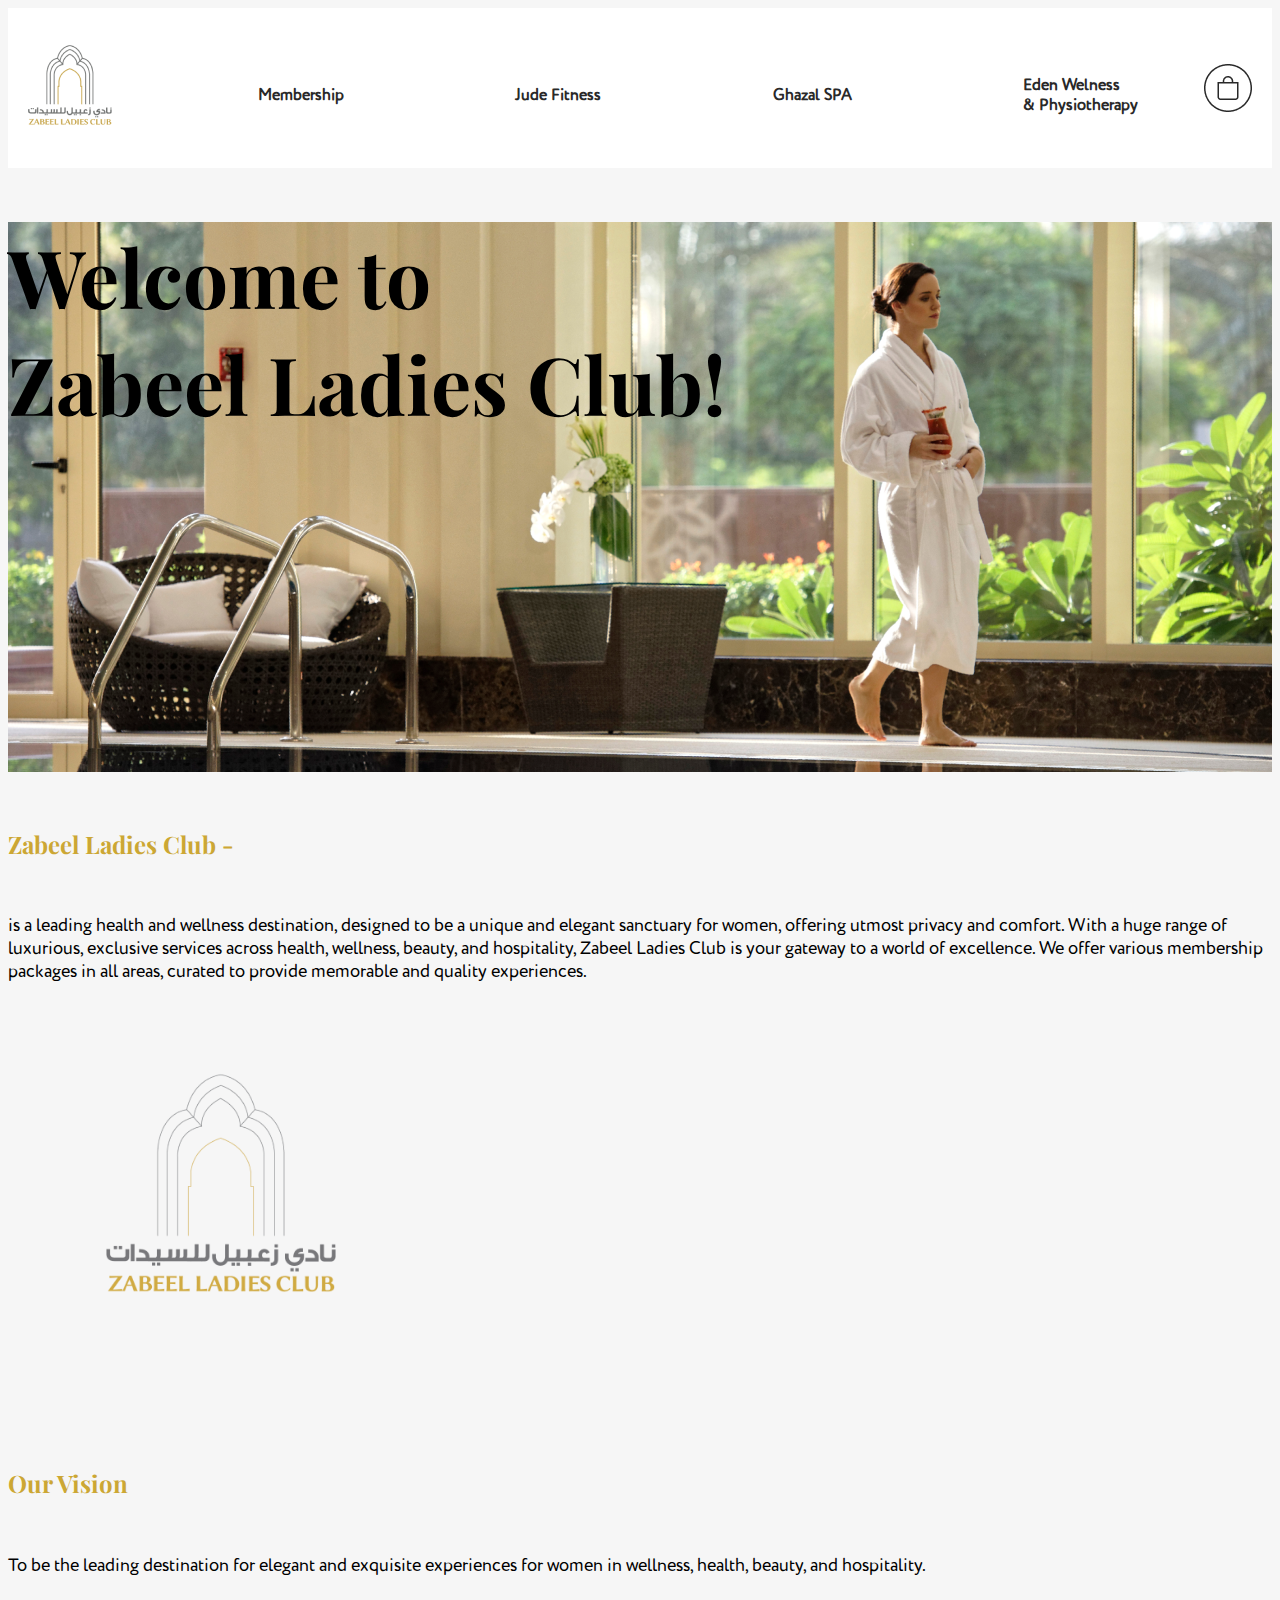
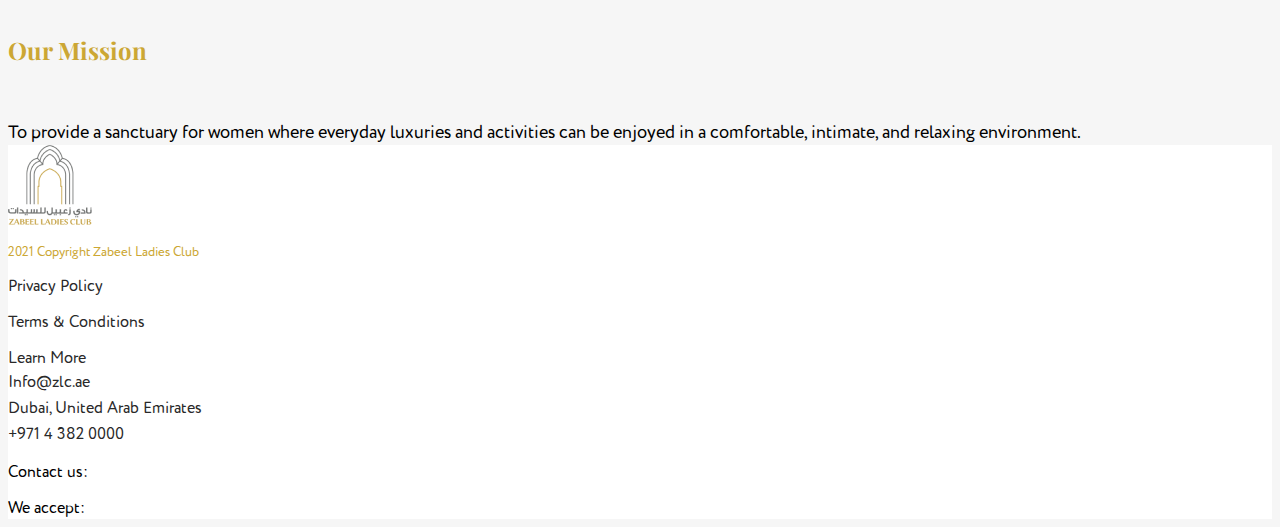
<file: index.html>
<!DOCTYPE html>
<html lang="en">
  <head>
    <meta charset="UTF-8" />
    <meta http-equiv="X-UA-Compatible" content="IE=edge" />
    <meta name="viewport" content="width=device-width, initial-scale=1.0" />
    <title>Home</title>
    <!-- Favicon -->
    <link
      rel="shortcut icon"
      href="./assets/img/zabeel-fav-icon.png"
      type="image/x-icon"
    />
    <!-- Bootstrap CDN -->
    <link
      href="https://cdn.jsdelivr.net/npm/bootstrap@5.1.3/dist/css/bootstrap.min.css"
      rel="stylesheet"
      integrity="sha384-1BmE4kWBq78iYhFldvKuhfTAU6auU8tT94WrHftjDbrCEXSU1oBoqyl2QvZ6jIW3"
      crossorigin="anonymous"
    />
    <!-- Fontawasome CDN -->
    <link
      rel="stylesheet"
      href="https://use.fontawesome.com/releases/v5.15.4/css/all.css"
      integrity="sha384-DyZ88mC6Up2uqS4h/KRgHuoeGwBcD4Ng9SiP4dIRy0EXTlnuz47vAwmeGwVChigm"
      crossorigin="anonymous"
    />
    <!-- Custom CSS -->
    <link rel="stylesheet" href="./assets/css/index.css" />
  </head>
  <body>
    <!-- Header Start -->
    <header>
      <div class="container">
        <div class="row">
          <div class="inner">
            <a href="/"
              ><img src="./assets/img/header_logo.png" alt="Logo"
            /></a>
            <nav>
              <ul>
                <li><a href="membership.html">Membership</a></li>
                <li><a href="judefitness.html">Jude Fitness</a></li>
                <li><a href="ghazalspa.html">Ghazal SPA</a></li>
                <li>
                  <a href="welnessandphysiotherapy.html"
                    >Eden Welness <br />& Physiotherapy</a
                  >
                </li>
              </ul>
            </nav>
            <img src="./assets/img/header_basket.png" alt="Basket" />
          </div>
        </div>
      </div>
    </header>
    <!-- Header End -->
    <!-- Content Start -->
    <main id="home">
      <!-- Banner -->
      <section>
        <div class="banner">
          <div
            class="w-100 h-100 d-flex align-items-center justify-content-between text-center px-5 text-light"
          >
            <i class="fas fa-chevron-left"></i>
            <h1>
              Welcome to <br />
              Zabeel Ladies Club!
            </h1>
            <i class="fas fa-chevron-right"></i>
          </div>
        </div>
      </section>
      <!-- Contect -->
      <section>
        <div class="container">
          <div class="row">
            <div class="content py-5">
              <div class="d-flex mb-5">
                <h6 class="text-nowrap me-1">Zabeel Ladies Club -</h6>
                <p>
                  is a leading health and wellness destination, designed to be a
                  unique and elegant sanctuary for women, offering utmost
                  privacy and comfort. With a huge range of luxurious, exclusive
                  services across health, wellness, beauty, and hospitality,
                  Zabeel Ladies Club is your gateway to a world of excellence.
                  We offer various membership packages in all areas, curated to
                  provide memorable and quality experiences.
                </p>
              </div>
              <div class="vh-100 position-relative top-0 start-0">
                <div class="position-absolute top-0 start-0 bg-white">
                  <img src="./assets/img/home-content.png" alt="Logo" />
                </div>
                <div class="w-75 position-absolute bottom-0 end-0 bg-white p-4">
                  <h6>Our Vision</h6>
                  <p class="mb-5">
                    To be the leading destination for elegant and exquisite
                    experiences for women in wellness, health, beauty, and
                    hospitality.
                  </p>
                  <h6>Our Mission</h6>
                  <p>
                    To provide a sanctuary for women where everyday luxuries and
                    activities can be enjoyed in a comfortable, intimate, and
                    relaxing environment.
                  </p>
                </div>
              </div>
            </div>
          </div>
        </div>
      </section>
    </main>
    <!-- Content End -->
    <!-- Footer Start -->
    <footer>
      <div class="container">
        <div class="row py-5">
          <div class="col-4">
            <div class="d-flex flex-column align-items-start">
              <a href="/"
                ><img
                  class="mb-2"
                  src="./assets/img/header_logo.png"
                  alt="Logo"
              /></a>
              <div class="d-flex align-items-center copyright-text">
                <i class="far fa-copyright me-1"></i>
                <p>2021 Сopyright Zabeel Ladies Club</p>
              </div>
            </div>
          </div>
          <div class="col-8">
            <div class="row">
              <div class="col-4">
                <p><a href="privacypolicy.html">Privacy Policy</a></p>
                <p><a href="termsandconditions.html">Terms & Conditions</a></p>
                <p>
                  <a
                    href="https://zlc.ae/"
                    target="_blank"
                    rel="noopener noreferrer"
                    >Learn More</a
                  >
                </p>
              </div>
              <div class="col-5">
                <div class="d-flex align-items-center mb-2">
                  <i
                    class="far fa-envelope me-1"
                    style="font-size: 20px; width: 20px"
                  ></i
                  ><a href="mailto:Info@zlc.ae">Info@zlc.ae</a>
                </div>
                <div class="d-flex align-items-center mb-2">
                  <i
                    class="fas fa-map-marker-alt me-1"
                    style="font-size: 20px; width: 20px"
                  ></i>
                  <a
                    href="https://goo.gl/maps/JkyH14ieTbRwby5d7"
                    target="_blank"
                    rel="noopener noreferrer"
                    >Dubai, United Arab Emirates</a
                  >
                </div>
                <div class="d-flex align-items-center mb-2">
                  <i
                    class="fas fa-phone-alt me-1"
                    style="font-size: 20px; width: 20px"
                  ></i>
                  <a href="tel:+971 4 382 0000">+971 4 382 0000</a>
                </div>
              </div>
              <div class="col-3">
                <p class="mb-2">Contact us:</p>
                <div class="d-flex mb-3">
                  <a
                    href="https://www.youtube.com/channel/UCRZyVLnPcQ3-ufJ1UE9IISw/about"
                    target="_blank"
                    rel="noopener noreferrer"
                    ><i class="fab fa-youtube me-1"></i
                  ></a>
                  <a
                    href="https://www.instagram.com/zabeelladiesclub/"
                    target="_blank"
                    rel="noopener noreferrer"
                  >
                    <i class="fab fa-instagram me-1"></i>
                  </a>
                  <a
                    href="https://www.facebook.com/Zabeelladiesclub/about/"
                    target="_blank"
                    rel="noopener noreferrer"
                  >
                    <i class="fab fa-facebook-square me-1"></i>
                  </a>
                </div>
                <p class="mb-2">We accept:</p>
                <div class="d-flex">
                  <i class="fab fa-cc-visa me-1"></i>
                  <i class="fab fa-cc-mastercard me-1"></i>
                </div>
              </div>
            </div>
          </div>
        </div>
      </div>
    </footer>
    <!-- Footer End -->
    <!-- Bootstrap CDN -->
    <script
      src="https://cdn.jsdelivr.net/npm/bootstrap@5.1.3/dist/js/bootstrap.bundle.min.js"
      integrity="sha384-ka7Sk0Gln4gmtz2MlQnikT1wXgYsOg+OMhuP+IlRH9sENBO0LRn5q+8nbTov4+1p"
      crossorigin="anonymous"
    ></script>
  </body>
</html>
</file>
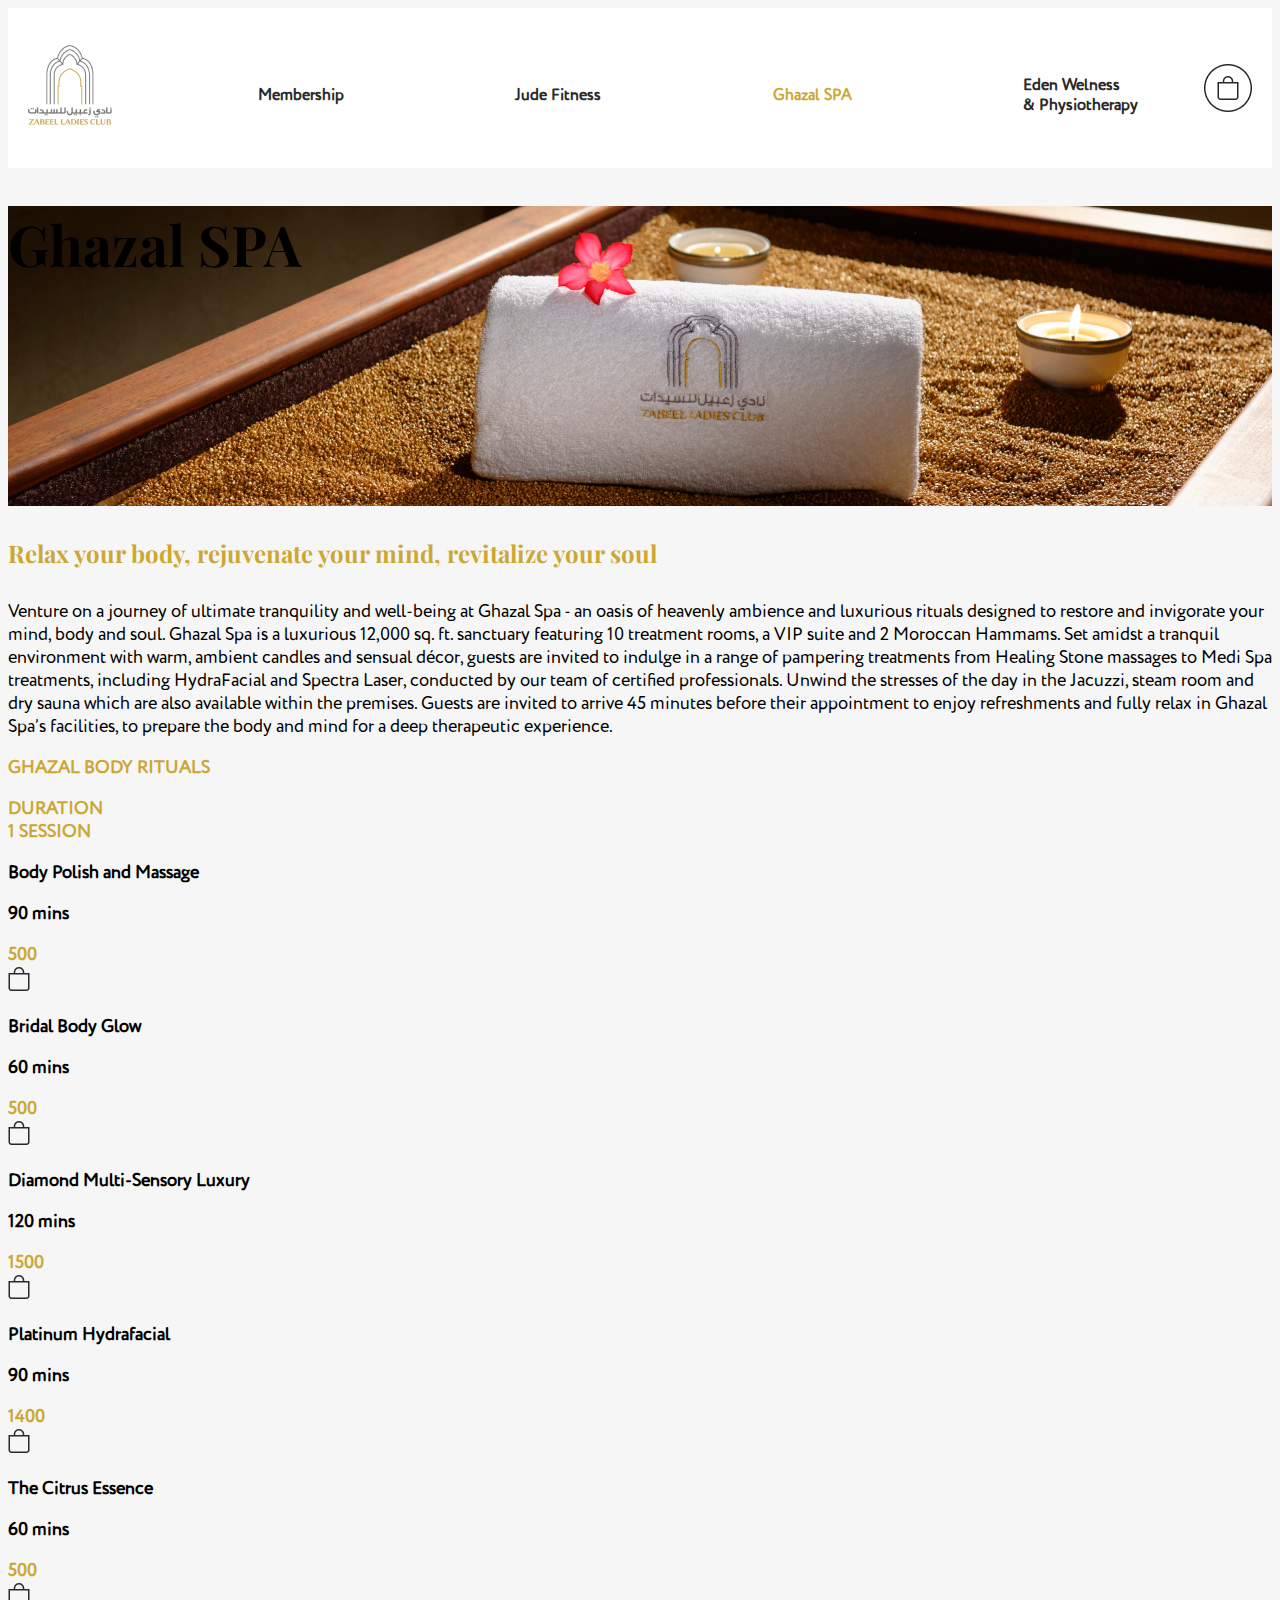
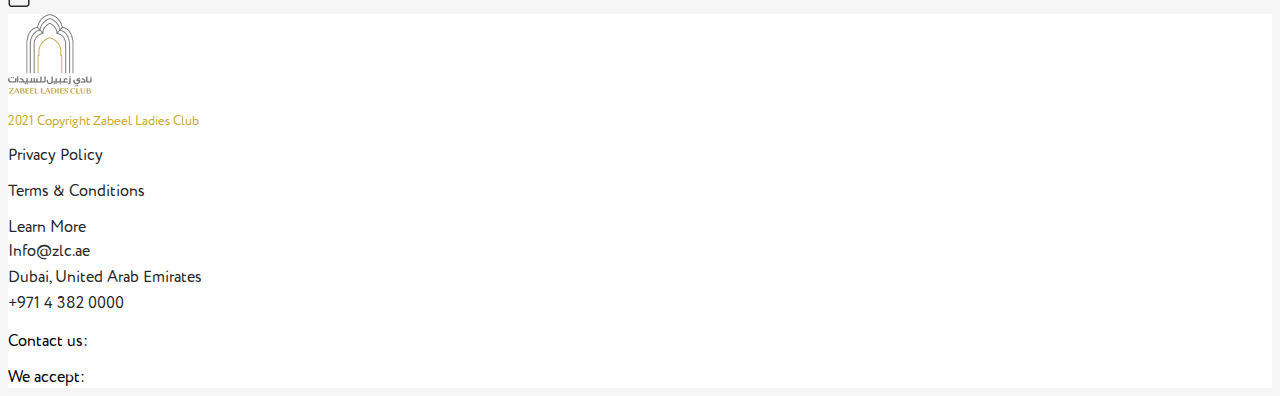
<file: ghazalspa.html>
<!DOCTYPE html>
<html lang="en">
  <head>
    <meta charset="UTF-8" />
    <meta http-equiv="X-UA-Compatible" content="IE=edge" />
    <meta name="viewport" content="width=device-width, initial-scale=1.0" />
    <title>Ghazal SPA</title>
    <!-- Favicon -->
    <link
      rel="shortcut icon"
      href="./assets/img/zabeel-fav-icon.png"
      type="image/x-icon"
    />
    <!-- Bootstrap CDN -->
    <link
      href="https://cdn.jsdelivr.net/npm/bootstrap@5.1.3/dist/css/bootstrap.min.css"
      rel="stylesheet"
      integrity="sha384-1BmE4kWBq78iYhFldvKuhfTAU6auU8tT94WrHftjDbrCEXSU1oBoqyl2QvZ6jIW3"
      crossorigin="anonymous"
    />
    <!-- Fontawasome CDN -->
    <link
      rel="stylesheet"
      href="https://use.fontawesome.com/releases/v5.15.4/css/all.css"
      integrity="sha384-DyZ88mC6Up2uqS4h/KRgHuoeGwBcD4Ng9SiP4dIRy0EXTlnuz47vAwmeGwVChigm"
      crossorigin="anonymous"
    />
    <!-- Custom CSS -->
    <link rel="stylesheet" href="./assets/css/index.css" />
  </head>
  <body>
    <!-- Header Start -->
    <header>
      <div class="container">
        <div class="row">
          <div class="inner">
            <a href="/"
              ><img src="./assets/img/header_logo.png" alt="Logo"
            /></a>
            <nav>
              <ul>
                <li><a href="membership.html">Membership</a></li>
                <li>
                  <a href="judefitness.html">Jude Fitness</a>
                </li>
                <li><a class="active" href="ghazalspa.html">Ghazal SPA</a></li>
                <li>
                  <a href="welnessandphysiotherapy.html"
                    >Eden Welness <br />& Physiotherapy</a
                  >
                </li>
              </ul>
            </nav>
            <img src="./assets/img/header_basket.png" alt="Basket" />
          </div>
        </div>
      </div>
    </header>
    <!-- Header End -->
    <!-- Content Start -->
    <main id="ghazalspa">
      <!-- Banner -->
      <section>
        <div class="banner">
          <div
            class="w-100 h-100 d-flex align-items-center justify-content-center text-center px-5 text-light"
          >
            <h1>Ghazal SPA</h1>
          </div>
        </div>
      </section>
      <!-- Contect -->
      <section>
        <div class="container">
          <div class="row">
            <div class="content py-5">
              <h4 class="text-center mb-4">
                Relax your body, rejuvenate your mind, revitalize your soul
              </h4>
              <p class="mb-5 px-5">
                Venture on a journey of ultimate tranquility and well-being at
                Ghazal Spa - an oasis of heavenly ambience and luxurious rituals
                designed to restore and invigorate your mind, body and soul.
                Ghazal Spa is a luxurious 12,000 sq. ft. sanctuary featuring 10
                treatment rooms, a VIP suite and 2 Moroccan Hammams. Set amidst
                a tranquil environment with warm, ambient candles and sensual
                décor, guests are invited to indulge in a range of pampering
                treatments from Healing Stone massages to Medi Spa treatments,
                including HydraFacial and Spectra Laser, conducted by our team
                of certified professionals. Unwind the stresses of the day in
                the Jacuzzi, steam room and dry sauna which are also available
                within the premises. Guests are invited to arrive 45 minutes
                before their appointment to enjoy refreshments and fully relax
                in Ghazal Spa’s facilities, to prepare the body and mind for a
                deep therapeutic experience.
              </p>
              <div class="bg-white p-5 mb-5">
                <div class="row mb-4">
                  <div class="col-7">
                    <p class="text-gold">GHAZAL BODY RITUALS</p>
                  </div>
                  <div class="col-3"><p class="text-gold">DURATION</p></div>
                  <div class="col-2">
                    <div class="text-gold">1 SESSION</div>
                  </div>
                </div>
                <div class="row mb-4">
                  <div class="col-7">
                    <p>Body Polish and Massage</p>
                  </div>
                  <div class="col-3"><p>90 mins</p></div>
                  <div class="col-2">
                    <div
                      class="d-flex align-items-center justify-content-around"
                    >
                      <p class="text-gold me-2">500</p>
                      <img src="./assets/img/simple_basket.png" alt="Basket" />
                    </div>
                  </div>
                </div>
                <div class="row">
                  <div class="col-7">
                    <p>Bridal Body Glow</p>
                  </div>
                  <div class="col-3"><p>60 mins</p></div>
                  <div class="col-2">
                    <div
                      class="d-flex align-items-center justify-content-around"
                    >
                      <p class="text-gold me-2">500</p>
                      <img src="./assets/img/simple_basket.png" alt="Basket" />
                    </div>
                  </div>
                </div>
              </div>
              <div class="bg-white p-5">
                <div class="row mb-4">
                  <div class="col-7">
                    <p>Diamond Multi-Sensory Luxury</p>
                  </div>
                  <div class="col-3"><p>120 mins</p></div>
                  <div class="col-2">
                    <div
                      class="d-flex align-items-center justify-content-around"
                    >
                      <p class="text-gold me-2">1500</p>
                      <img src="./assets/img/simple_basket.png" alt="Basket" />
                    </div>
                  </div>
                </div>
                <div class="row mb-4">
                  <div class="col-7">
                    <p>Platinum Hydrafacial</p>
                  </div>
                  <div class="col-3"><p>90 mins</p></div>
                  <div class="col-2">
                    <div
                      class="d-flex align-items-center justify-content-around"
                    >
                      <p class="text-gold me-2">1400</p>
                      <img src="./assets/img/simple_basket.png" alt="Basket" />
                    </div>
                  </div>
                </div>
                <div class="row">
                  <div class="col-7">
                    <p>The Citrus Essence</p>
                  </div>
                  <div class="col-3"><p>60 mins</p></div>
                  <div class="col-2">
                    <div
                      class="d-flex align-items-center justify-content-around"
                    >
                      <p class="text-gold me-2">500</p>
                      <img src="./assets/img/simple_basket.png" alt="Basket" />
                    </div>
                  </div>
                </div>
              </div>
            </div>
          </div>
        </div>
      </section>
    </main>
    <!-- Content End -->
    <!-- Footer Start -->
    <footer>
      <div class="container">
        <div class="row py-5">
          <div class="col-4">
            <div class="d-flex flex-column align-items-start">
              <a href="/"
                ><img
                  class="mb-2"
                  src="./assets/img/header_logo.png"
                  alt="Logo"
              /></a>
              <div class="d-flex align-items-center copyright-text">
                <i class="far fa-copyright me-1"></i>
                <p>2021 Сopyright Zabeel Ladies Club</p>
              </div>
            </div>
          </div>
          <div class="col-8">
            <div class="row">
              <div class="col-4">
                <p><a href="privacypolicy.html">Privacy Policy</a></p>
                <p><a href="termsandconditions.html">Terms & Conditions</a></p>
                <p>
                  <a
                    href="https://zlc.ae/"
                    target="_blank"
                    rel="noopener noreferrer"
                    >Learn More</a
                  >
                </p>
              </div>
              <div class="col-5">
                <div class="d-flex align-items-center mb-2">
                  <i
                    class="far fa-envelope me-1"
                    style="font-size: 20px; width: 20px"
                  ></i
                  ><a href="mailto:Info@zlc.ae">Info@zlc.ae</a>
                </div>
                <div class="d-flex align-items-center mb-2">
                  <i
                    class="fas fa-map-marker-alt me-1"
                    style="font-size: 20px; width: 20px"
                  ></i>
                  <a
                    href="https://goo.gl/maps/JkyH14ieTbRwby5d7"
                    target="_blank"
                    rel="noopener noreferrer"
                    >Dubai, United Arab Emirates</a
                  >
                </div>
                <div class="d-flex align-items-center mb-2">
                  <i
                    class="fas fa-phone-alt me-1"
                    style="font-size: 20px; width: 20px"
                  ></i>
                  <a href="tel:+971 4 382 0000">+971 4 382 0000</a>
                </div>
              </div>
              <div class="col-3">
                <p class="mb-2">Contact us:</p>
                <div class="d-flex mb-3">
                  <a
                    href="https://www.youtube.com/channel/UCRZyVLnPcQ3-ufJ1UE9IISw/about"
                    target="_blank"
                    rel="noopener noreferrer"
                    ><i class="fab fa-youtube me-1"></i
                  ></a>
                  <a
                    href="https://www.instagram.com/zabeelladiesclub/"
                    target="_blank"
                    rel="noopener noreferrer"
                  >
                    <i class="fab fa-instagram me-1"></i>
                  </a>
                  <a
                    href="https://www.facebook.com/Zabeelladiesclub/about/"
                    target="_blank"
                    rel="noopener noreferrer"
                  >
                    <i class="fab fa-facebook-square me-1"></i>
                  </a>
                </div>
                <p class="mb-2">We accept:</p>
                <div class="d-flex">
                  <i class="fab fa-cc-visa me-1"></i>
                  <i class="fab fa-cc-mastercard me-1"></i>
                </div>
              </div>
            </div>
          </div>
        </div>
      </div>
    </footer>
    <!-- Footer End -->
    <!-- Bootstrap CDN -->
    <script
      src="https://cdn.jsdelivr.net/npm/bootstrap@5.1.3/dist/js/bootstrap.bundle.min.js"
      integrity="sha384-ka7Sk0Gln4gmtz2MlQnikT1wXgYsOg+OMhuP+IlRH9sENBO0LRn5q+8nbTov4+1p"
      crossorigin="anonymous"
    ></script>
  </body>
</html>
</file>
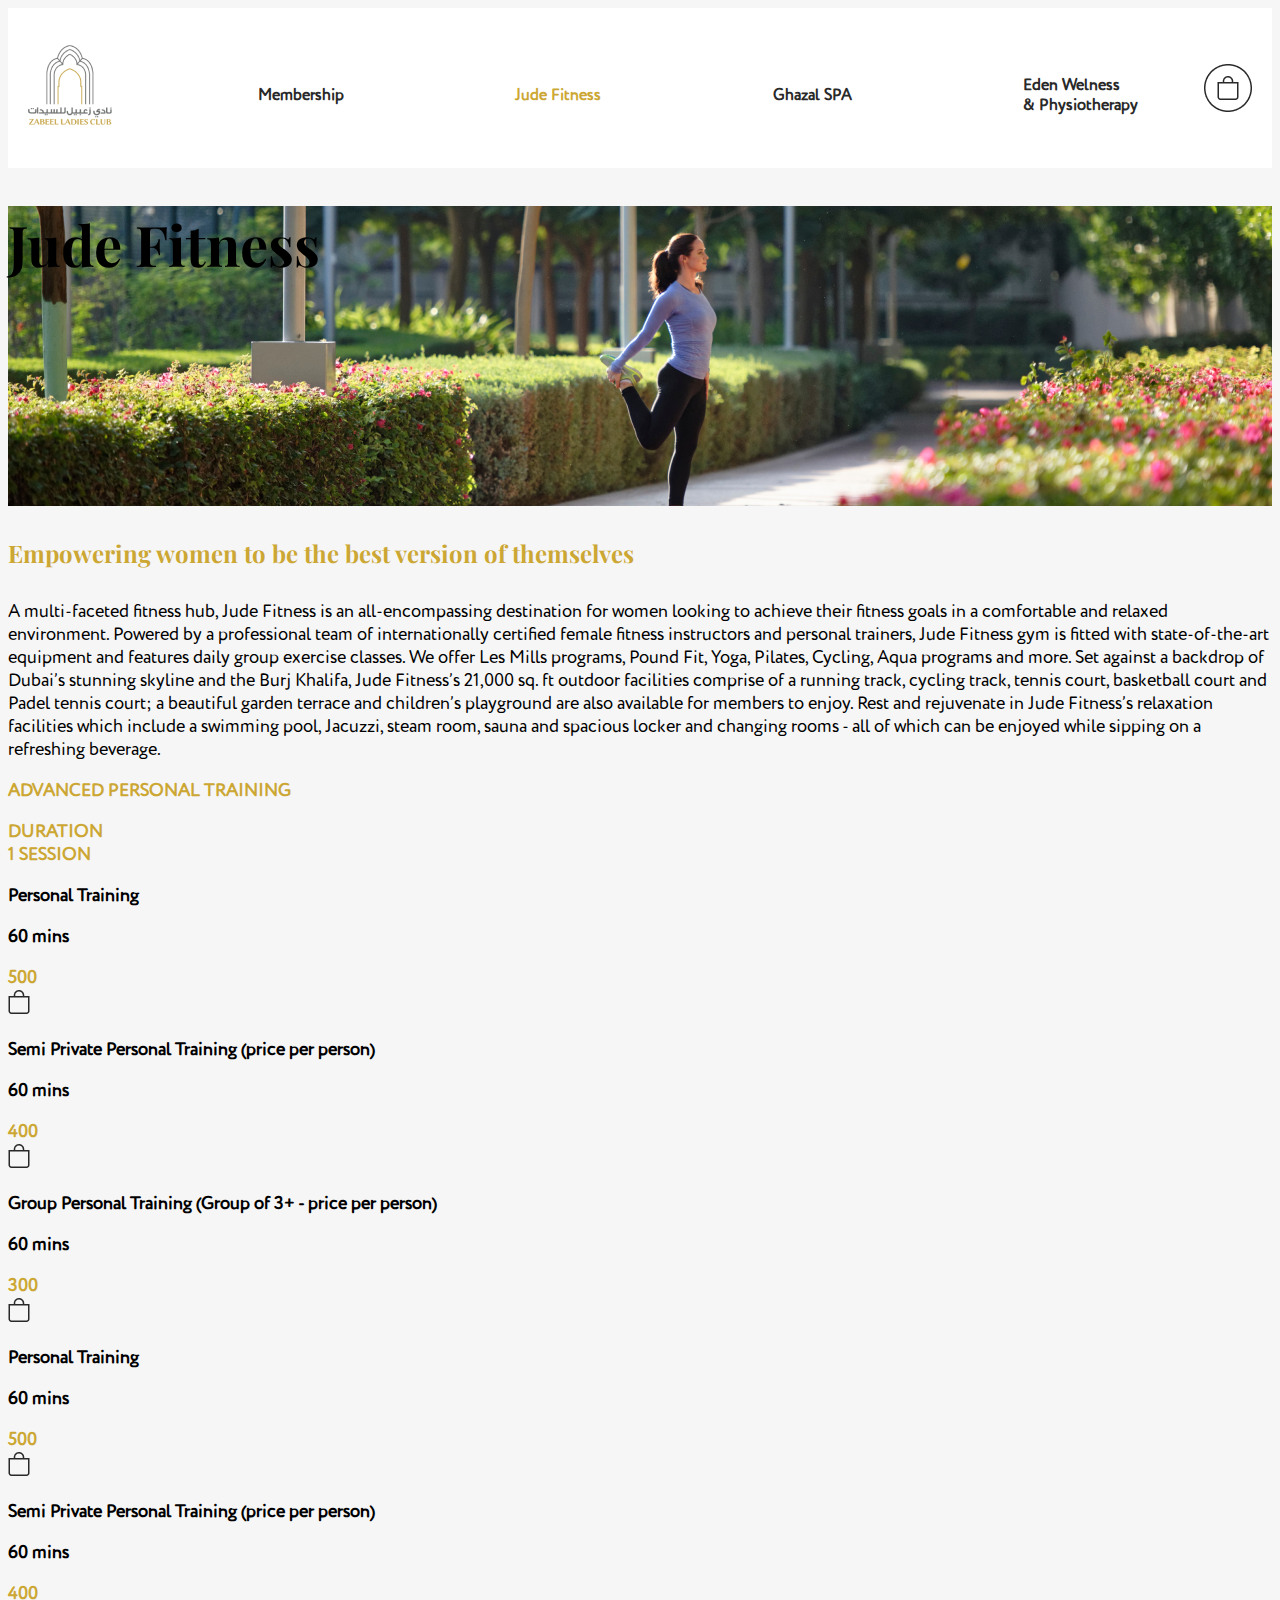
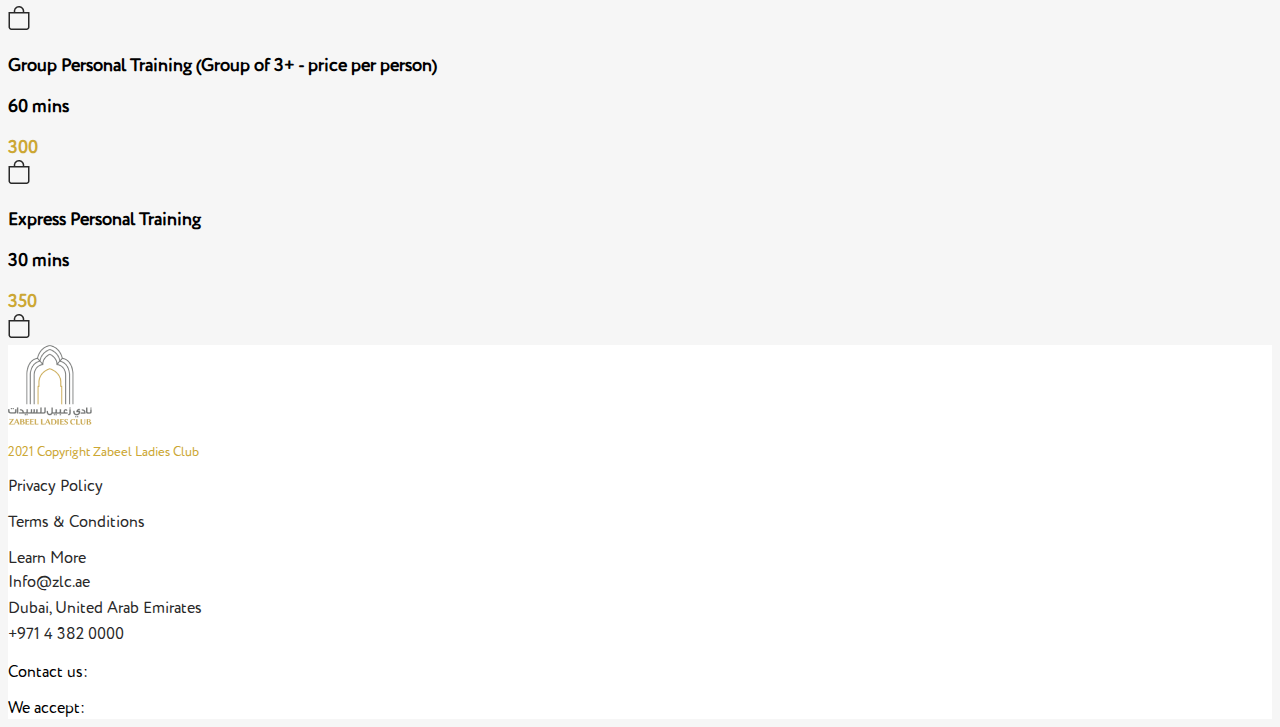
<file: judefitness.html>
<!DOCTYPE html>
<html lang="en">
  <head>
    <meta charset="UTF-8" />
    <meta http-equiv="X-UA-Compatible" content="IE=edge" />
    <meta name="viewport" content="width=device-width, initial-scale=1.0" />
    <title>Jude Fitness</title>
    <!-- Favicon -->
    <link
      rel="shortcut icon"
      href="./assets/img/zabeel-fav-icon.png"
      type="image/x-icon"
    />
    <!-- Bootstrap CDN -->
    <link
      href="https://cdn.jsdelivr.net/npm/bootstrap@5.1.3/dist/css/bootstrap.min.css"
      rel="stylesheet"
      integrity="sha384-1BmE4kWBq78iYhFldvKuhfTAU6auU8tT94WrHftjDbrCEXSU1oBoqyl2QvZ6jIW3"
      crossorigin="anonymous"
    />
    <!-- Fontawasome CDN -->
    <link
      rel="stylesheet"
      href="https://use.fontawesome.com/releases/v5.15.4/css/all.css"
      integrity="sha384-DyZ88mC6Up2uqS4h/KRgHuoeGwBcD4Ng9SiP4dIRy0EXTlnuz47vAwmeGwVChigm"
      crossorigin="anonymous"
    />
    <!-- Custom CSS -->
    <link rel="stylesheet" href="./assets/css/index.css" />
  </head>
  <body>
    <!-- Header Start -->
    <header>
      <div class="container">
        <div class="row">
          <div class="inner">
            <a href="/"
              ><img src="./assets/img/header_logo.png" alt="Logo"
            /></a>
            <nav>
              <ul>
                <li><a href="membership.html">Membership</a></li>
                <li>
                  <a class="active" href="judefitness.html">Jude Fitness</a>
                </li>
                <li><a href="ghazalspa.html">Ghazal SPA</a></li>
                <li>
                  <a href="welnessandphysiotherapy.html"
                    >Eden Welness <br />& Physiotherapy</a
                  >
                </li>
              </ul>
            </nav>
            <img src="./assets/img/header_basket.png" alt="Basket" />
          </div>
        </div>
      </div>
    </header>
    <!-- Header End -->
    <!-- Content Start -->
    <main id="judefitness">
      <!-- Banner -->
      <section>
        <div class="banner">
          <div
            class="w-100 h-100 d-flex align-items-center justify-content-center text-center px-5 text-light"
          >
            <h1>Jude Fitness</h1>
          </div>
        </div>
      </section>
      <!-- Contect -->
      <section>
        <div class="container">
          <div class="row">
            <div class="content py-5">
              <h4 class="text-center mb-4">
                Empowering women to be the best version of themselves
              </h4>
              <p class="mb-5 px-5">
                A multi-faceted fitness hub, Jude Fitness is an all-encompassing
                destination for women looking to achieve their fitness goals in
                a comfortable and relaxed environment. Powered by a professional
                team of internationally certified female fitness instructors and
                personal trainers, Jude Fitness gym is fitted with
                state-of-the-art equipment and features daily group exercise
                classes. We offer Les Mills programs, Pound Fit, Yoga, Pilates,
                Cycling, Aqua programs and more. Set against a backdrop of
                Dubai’s stunning skyline and the Burj Khalifa, Jude Fitness’s
                21,000 sq. ft outdoor facilities comprise of a running track,
                cycling track, tennis court, basketball court and Padel tennis
                court; a beautiful garden terrace and children’s playground are
                also available for members to enjoy. Rest and rejuvenate in Jude
                Fitness’s relaxation facilities which include a swimming pool,
                Jacuzzi, steam room, sauna and spacious locker and changing
                rooms - all of which can be enjoyed while sipping on a
                refreshing beverage.
              </p>
              <div class="bg-white p-5 mb-5">
                <div class="row mb-4">
                  <div class="col-7">
                    <p class="text-gold">ADVANCED PERSONAL TRAINING</p>
                  </div>
                  <div class="col-3"><p class="text-gold">DURATION</p></div>
                  <div class="col-2">
                    <div class="text-gold">1 SESSION</div>
                  </div>
                </div>
                <div class="row mb-4">
                  <div class="col-7">
                    <p>Personal Training</p>
                  </div>
                  <div class="col-3"><p>60 mins</p></div>
                  <div class="col-2">
                    <div
                      class="d-flex align-items-center justify-content-around"
                    >
                      <p class="text-gold me-2">500</p>
                      <img src="./assets/img/simple_basket.png" alt="Basket" />
                    </div>
                  </div>
                </div>
                <div class="row mb-4">
                  <div class="col-7">
                    <p>Semi Private Personal Training (price per person)</p>
                  </div>
                  <div class="col-3"><p>60 mins</p></div>
                  <div class="col-2">
                    <div
                      class="d-flex align-items-center justify-content-around"
                    >
                      <p class="text-gold me-2">400</p>
                      <img src="./assets/img/simple_basket.png" alt="Basket" />
                    </div>
                  </div>
                </div>
                <div class="row">
                  <div class="col-7">
                    <p>
                      Group Personal Training (Group of 3+ - price per person)
                    </p>
                  </div>
                  <div class="col-3"><p>60 mins</p></div>
                  <div class="col-2">
                    <div
                      class="d-flex align-items-center justify-content-around"
                    >
                      <p class="text-gold me-2">300</p>
                      <img src="./assets/img/simple_basket.png" alt="Basket" />
                    </div>
                  </div>
                </div>
              </div>
              <div class="bg-white p-5">
                <div class="row mb-4">
                  <div class="col-7">
                    <p>Personal Training</p>
                  </div>
                  <div class="col-3"><p>60 mins</p></div>
                  <div class="col-2">
                    <div
                      class="d-flex align-items-center justify-content-around"
                    >
                      <p class="text-gold me-2">500</p>
                      <img src="./assets/img/simple_basket.png" alt="Basket" />
                    </div>
                  </div>
                </div>
                <div class="row mb-4">
                  <div class="col-7">
                    <p>Semi Private Personal Training (price per person)</p>
                  </div>
                  <div class="col-3"><p>60 mins</p></div>
                  <div class="col-2">
                    <div
                      class="d-flex align-items-center justify-content-around"
                    >
                      <p class="text-gold me-2">400</p>
                      <img src="./assets/img/simple_basket.png" alt="Basket" />
                    </div>
                  </div>
                </div>
                <div class="row mb-4">
                  <div class="col-7">
                    <p>
                      Group Personal Training (Group of 3+ - price per person)
                    </p>
                  </div>
                  <div class="col-3"><p>60 mins</p></div>
                  <div class="col-2">
                    <div
                      class="d-flex align-items-center justify-content-around"
                    >
                      <p class="text-gold me-2">300</p>
                      <img src="./assets/img/simple_basket.png" alt="Basket" />
                    </div>
                  </div>
                </div>
                <div class="row">
                  <div class="col-7">
                    <p>Express Personal Training</p>
                  </div>
                  <div class="col-3"><p>30 mins</p></div>
                  <div class="col-2">
                    <div
                      class="d-flex align-items-center justify-content-around"
                    >
                      <p class="text-gold me-2">350</p>
                      <img src="./assets/img/simple_basket.png" alt="Basket" />
                    </div>
                  </div>
                </div>
              </div>
            </div>
          </div>
        </div>
      </section>
    </main>
    <!-- Content End -->
    <!-- Footer Start -->
    <footer>
      <div class="container">
        <div class="row py-5">
          <div class="col-4">
            <div class="d-flex flex-column align-items-start">
              <a href="/"
                ><img
                  class="mb-2"
                  src="./assets/img/header_logo.png"
                  alt="Logo"
              /></a>
              <div class="d-flex align-items-center copyright-text">
                <i class="far fa-copyright me-1"></i>
                <p>2021 Сopyright Zabeel Ladies Club</p>
              </div>
            </div>
          </div>
          <div class="col-8">
            <div class="row">
              <div class="col-4">
                <p><a href="privacypolicy.html">Privacy Policy</a></p>
                <p><a href="termsandconditions.html">Terms & Conditions</a></p>
                <p>
                  <a
                    href="https://zlc.ae/"
                    target="_blank"
                    rel="noopener noreferrer"
                    >Learn More</a
                  >
                </p>
              </div>
              <div class="col-5">
                <div class="d-flex align-items-center mb-2">
                  <i
                    class="far fa-envelope me-1"
                    style="font-size: 20px; width: 20px"
                  ></i
                  ><a href="mailto:Info@zlc.ae">Info@zlc.ae</a>
                </div>
                <div class="d-flex align-items-center mb-2">
                  <i
                    class="fas fa-map-marker-alt me-1"
                    style="font-size: 20px; width: 20px"
                  ></i>
                  <a
                    href="https://goo.gl/maps/JkyH14ieTbRwby5d7"
                    target="_blank"
                    rel="noopener noreferrer"
                    >Dubai, United Arab Emirates</a
                  >
                </div>
                <div class="d-flex align-items-center mb-2">
                  <i
                    class="fas fa-phone-alt me-1"
                    style="font-size: 20px; width: 20px"
                  ></i>
                  <a href="tel:+971 4 382 0000">+971 4 382 0000</a>
                </div>
              </div>
              <div class="col-3">
                <p class="mb-2">Contact us:</p>
                <div class="d-flex mb-3">
                  <a
                    href="https://www.youtube.com/channel/UCRZyVLnPcQ3-ufJ1UE9IISw/about"
                    target="_blank"
                    rel="noopener noreferrer"
                    ><i class="fab fa-youtube me-1"></i
                  ></a>
                  <a
                    href="https://www.instagram.com/zabeelladiesclub/"
                    target="_blank"
                    rel="noopener noreferrer"
                  >
                    <i class="fab fa-instagram me-1"></i>
                  </a>
                  <a
                    href="https://www.facebook.com/Zabeelladiesclub/about/"
                    target="_blank"
                    rel="noopener noreferrer"
                  >
                    <i class="fab fa-facebook-square me-1"></i>
                  </a>
                </div>
                <p class="mb-2">We accept:</p>
                <div class="d-flex">
                  <i class="fab fa-cc-visa me-1"></i>
                  <i class="fab fa-cc-mastercard me-1"></i>
                </div>
              </div>
            </div>
          </div>
        </div>
      </div>
    </footer>
    <!-- Footer End -->
    <!-- Bootstrap CDN -->
    <script
      src="https://cdn.jsdelivr.net/npm/bootstrap@5.1.3/dist/js/bootstrap.bundle.min.js"
      integrity="sha384-ka7Sk0Gln4gmtz2MlQnikT1wXgYsOg+OMhuP+IlRH9sENBO0LRn5q+8nbTov4+1p"
      crossorigin="anonymous"
    ></script>
  </body>
</html>
</file>
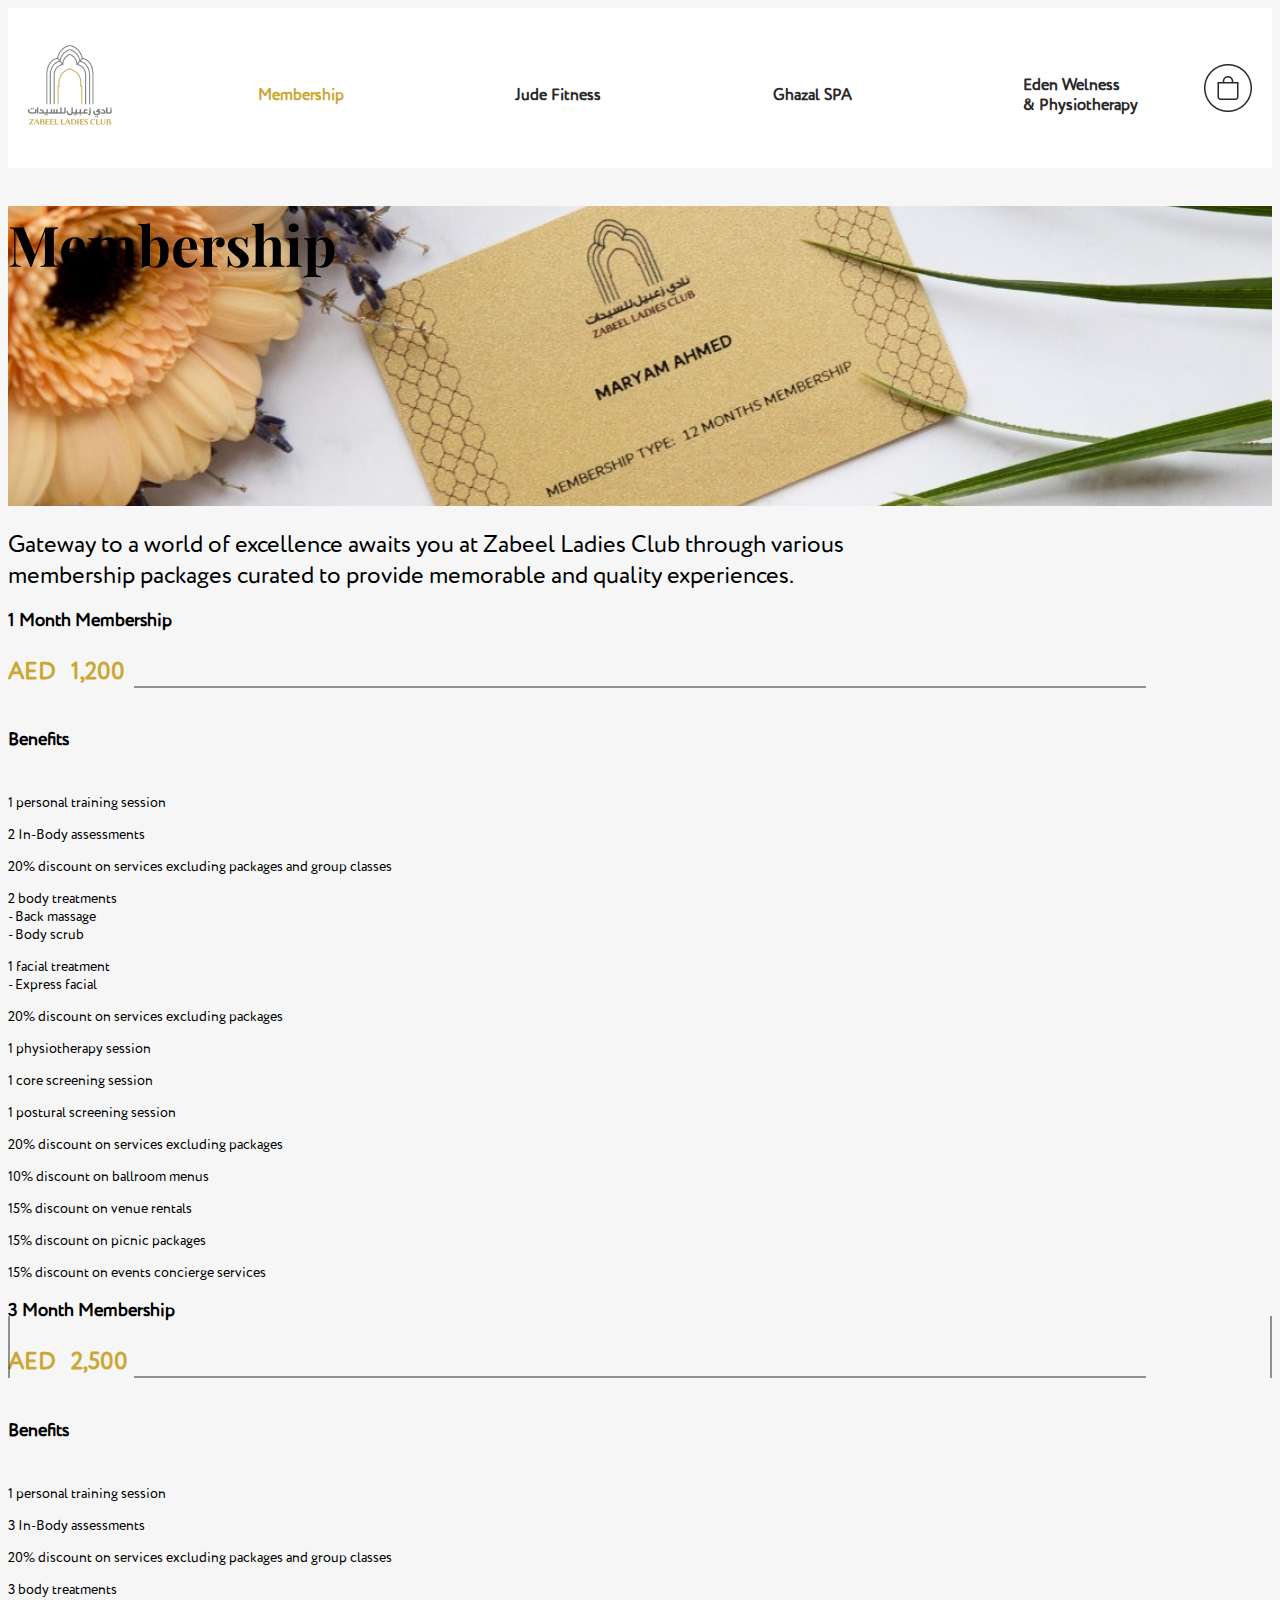
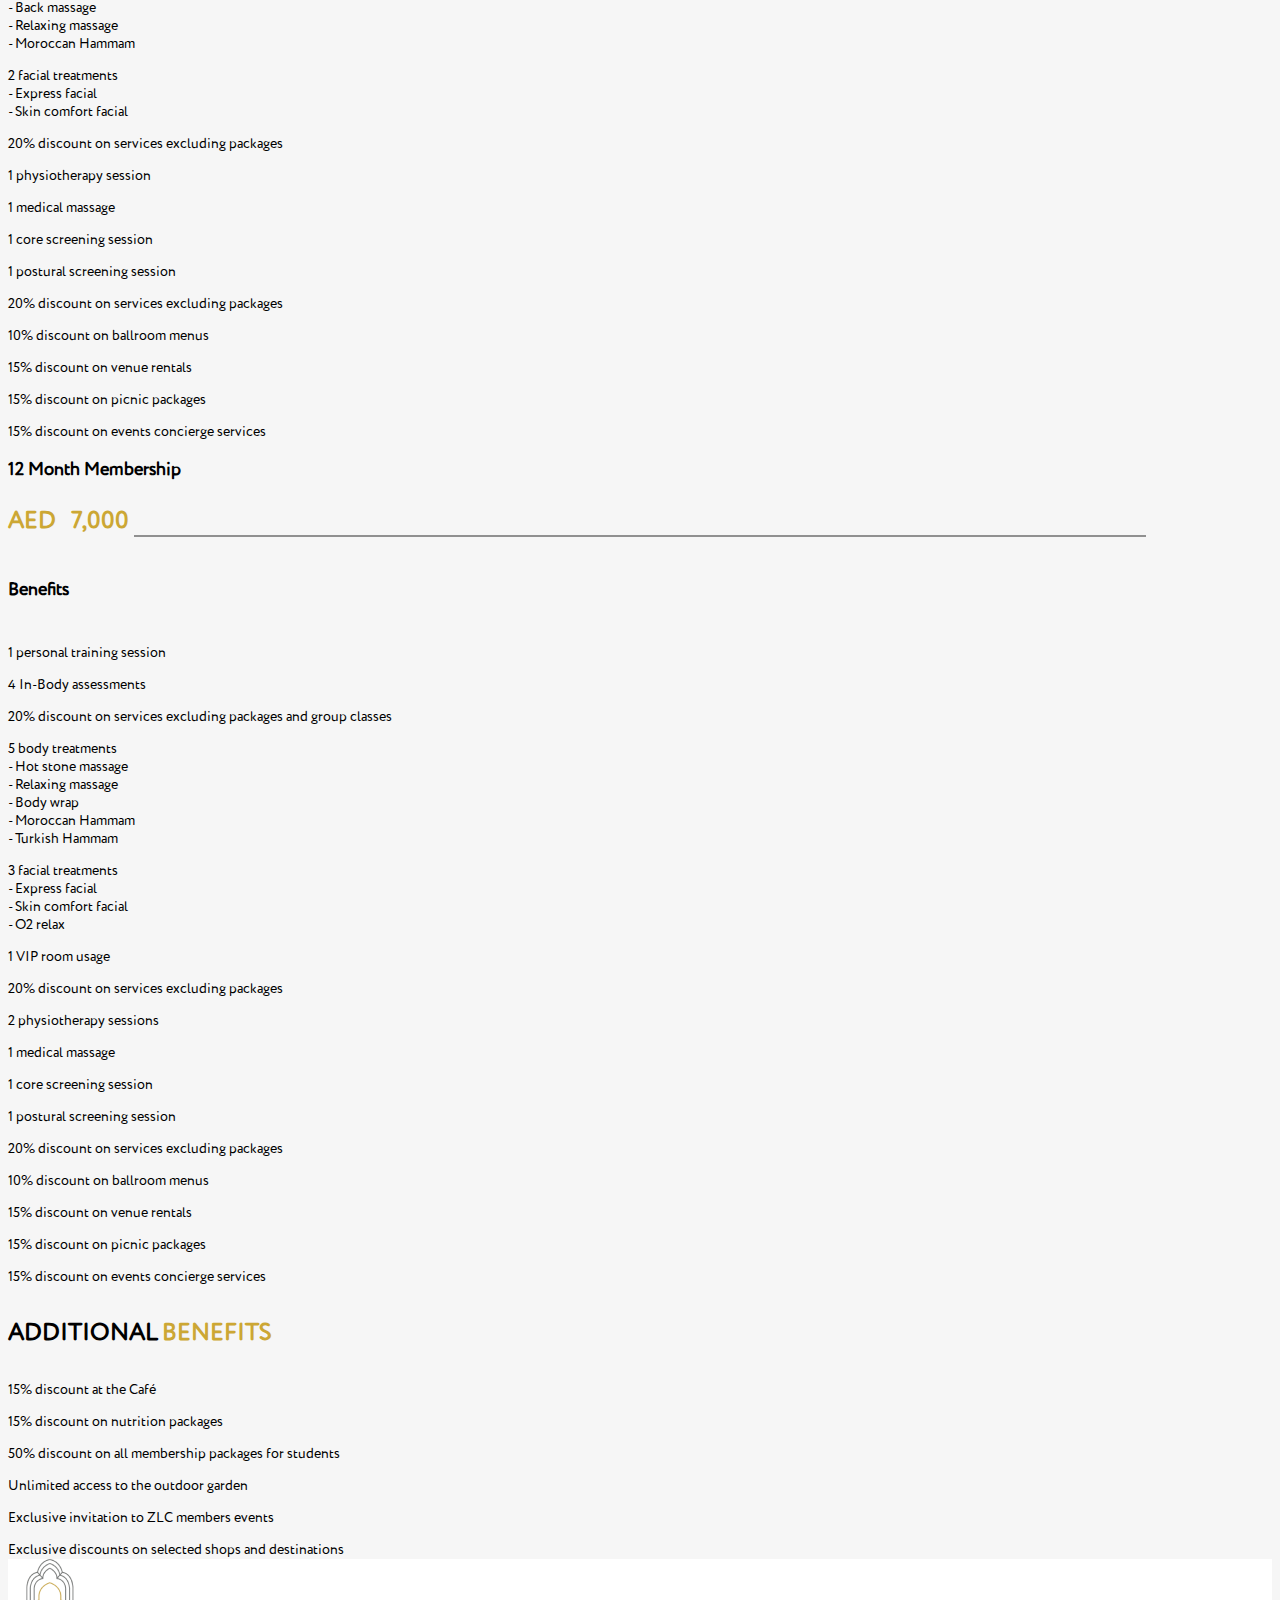
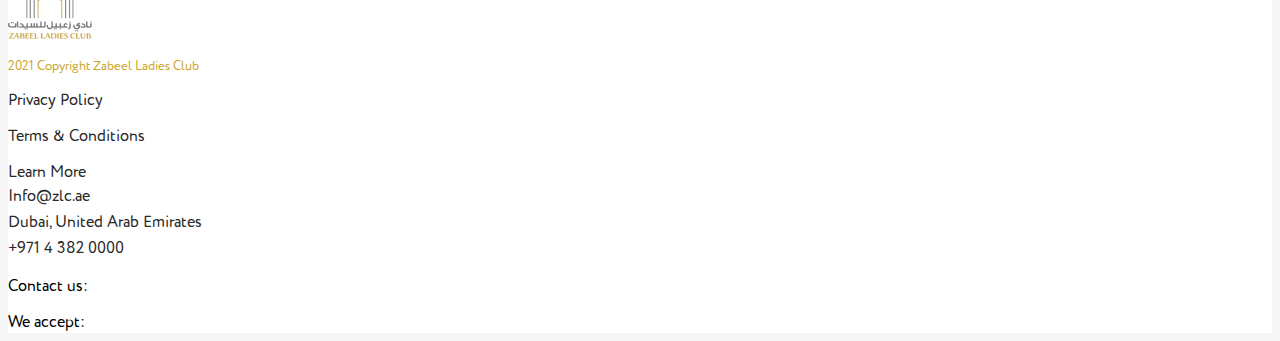
<file: membership.html>
<!DOCTYPE html>
<html lang="en">
  <head>
    <meta charset="UTF-8" />
    <meta http-equiv="X-UA-Compatible" content="IE=edge" />
    <meta name="viewport" content="width=device-width, initial-scale=1.0" />
    <title>Membership</title>
    <!-- Favicon -->
    <link
      rel="shortcut icon"
      href="./assets/img/zabeel-fav-icon.png"
      type="image/x-icon"
    />
    <!-- Bootstrap CDN -->
    <link
      href="https://cdn.jsdelivr.net/npm/bootstrap@5.1.3/dist/css/bootstrap.min.css"
      rel="stylesheet"
      integrity="sha384-1BmE4kWBq78iYhFldvKuhfTAU6auU8tT94WrHftjDbrCEXSU1oBoqyl2QvZ6jIW3"
      crossorigin="anonymous"
    />
    <!-- Fontawasome CDN -->
    <link
      rel="stylesheet"
      href="https://use.fontawesome.com/releases/v5.15.4/css/all.css"
      integrity="sha384-DyZ88mC6Up2uqS4h/KRgHuoeGwBcD4Ng9SiP4dIRy0EXTlnuz47vAwmeGwVChigm"
      crossorigin="anonymous"
    />
    <!-- Custom CSS -->
    <link rel="stylesheet" href="./assets/css/index.css" />
  </head>
  <body>
    <!-- Header Start -->
    <header>
      <div class="container">
        <div class="row">
          <div class="inner">
            <a href="/"
              ><img src="./assets/img/header_logo.png" alt="Logo"
            /></a>
            <nav>
              <ul>
                <li><a class="active" href="membership.html">Membership</a></li>
                <li><a href="judefitness.html">Jude Fitness</a></li>
                <li><a href="ghazalspa.html">Ghazal SPA</a></li>
                <li>
                  <a href="welnessandphysiotherapy.html"
                    >Eden Welness <br />& Physiotherapy</a
                  >
                </li>
              </ul>
            </nav>
            <img src="./assets/img/header_basket.png" alt="Basket" />
          </div>
        </div>
      </div>
    </header>
    <!-- Header End -->
    <!-- Content Start -->
    <main id="membership">
      <!-- Banner -->
      <section>
        <div class="banner">
          <div
            class="w-100 h-100 d-flex align-items-center justify-content-center text-center px-5 text-light"
          >
            <h1>Membership</h1>
          </div>
        </div>
      </section>
      <!-- Contect -->
      <section>
        <div class="container">
          <div class="row">
            <div class="content py-5">
              <p class="text-center mb-5">
                Gateway to a world of excellence awaits you at Zabeel Ladies
                Club through various <br />
                membership packages curated to provide memorable and quality
                experiences.
              </p>
              <div class="bg-white p-4">
                <div class="row g-0">
                  <div class="col-4">
                    <div class="membership-plan">
                      <div
                        class="header bor-bot p-5 d-flex flex-column align-items-center justify-content-center text-center mb-5"
                      >
                        <p>1 Month Membership</p>
                        <p>AED &nbsp; 1,200</p>
                      </div>
                      <div class="content px-4">
                        <h6 class="mb-3">Benefits</h6>
                        <div class="d-flex flex-column">
                          <div class="d-flex align-items-start mb-1">
                            <i class="fas fa-check mt-1 me-1"></i>
                            <p>1 personal training session</p>
                          </div>
                          <div class="d-flex align-items-start mb-1">
                            <i class="fas fa-check mt-1 me-1"></i>
                            <p>2 In-Body assessments</p>
                          </div>
                          <div class="d-flex align-items-start mb-1">
                            <i class="fas fa-check mt-1 me-1"></i>
                            <p>
                              20% discount on services excluding packages and
                              group classes
                            </p>
                          </div>
                          <div class="d-flex align-items-start mb-1">
                            <i class="fas fa-check mt-1 me-1"></i>
                            <p>
                              2 body treatments <br />
                              - Back massage <br />
                              - Body scrub
                            </p>
                          </div>
                          <div class="d-flex align-items-start mb-1">
                            <i class="fas fa-check mt-1 me-1"></i>
                            <p>1 facial treatment <br />- Express facial</p>
                          </div>
                          <div class="d-flex align-items-start mb-1">
                            <i class="fas fa-check mt-1 me-1"></i>
                            <p>20% discount on services excluding packages</p>
                          </div>
                          <div class="d-flex align-items-start mb-1">
                            <i class="fas fa-check mt-1 me-1"></i>
                            <p>1 physiotherapy session</p>
                          </div>
                          <div class="d-flex align-items-start mb-1">
                            <i class="fas fa-check mt-1 me-1"></i>
                            <p>1 core screening session</p>
                          </div>
                          <div class="d-flex align-items-start mb-1">
                            <i class="fas fa-check mt-1 me-1"></i>
                            <p>1 postural screening session</p>
                          </div>
                          <div class="d-flex align-items-start mb-1">
                            <i class="fas fa-check mt-1 me-1"></i>
                            <p>20% discount on services excluding packages</p>
                          </div>
                          <div class="d-flex align-items-start mb-1">
                            <i class="fas fa-check mt-1 me-1"></i>
                            <p>10% discount on ballroom menus</p>
                          </div>
                          <div class="d-flex align-items-start mb-1">
                            <i class="fas fa-check mt-1 me-1"></i>
                            <p>15% discount on venue rentals</p>
                          </div>
                          <div class="d-flex align-items-start mb-1">
                            <i class="fas fa-check mt-1 me-1"></i>
                            <p>15% discount on picnic packages</p>
                          </div>
                          <div class="d-flex align-items-start mb-1">
                            <i class="fas fa-check mt-1 me-1"></i>
                            <p>15% discount on events concierge services</p>
                          </div>
                        </div>
                      </div>
                    </div>
                  </div>
                  <div class="col-4">
                    <div class="membership-plan">
                      <div class="header bor-bot">
                        <div class="bor-lef">
                          <div
                            class="bor-rig p-5 d-flex flex-column align-items-center justify-content-center text-center mb-5"
                          >
                            <p>3 Month Membership</p>
                            <p>AED &nbsp; 2,500</p>
                          </div>
                        </div>
                      </div>
                      <div class="content px-4">
                        <h6 class="mb-3">Benefits</h6>
                        <div class="d-flex flex-column">
                          <div class="d-flex align-items-start mb-1">
                            <i class="fas fa-check mt-1 me-1"></i>
                            <p>1 personal training session</p>
                          </div>
                          <div class="d-flex align-items-start mb-1">
                            <i class="fas fa-check mt-1 me-1"></i>
                            <p>3 In-Body assessments</p>
                          </div>
                          <div class="d-flex align-items-start mb-1">
                            <i class="fas fa-check mt-1 me-1"></i>
                            <p>
                              20% discount on services excluding packages and
                              group classes
                            </p>
                          </div>
                          <div class="d-flex align-items-start mb-1">
                            <i class="fas fa-check mt-1 me-1"></i>
                            <p>
                              3 body treatments <br />
                              - Back massage <br />
                              - Relaxing massage <br />
                              - Moroccan Hammam
                            </p>
                          </div>
                          <div class="d-flex align-items-start mb-1">
                            <i class="fas fa-check mt-1 me-1"></i>
                            <p>
                              2 facial treatments <br />- Express facial <br />
                              - Skin comfort facial
                            </p>
                          </div>
                          <div class="d-flex align-items-start mb-1">
                            <i class="fas fa-check mt-1 me-1"></i>
                            <p>20% discount on services excluding packages</p>
                          </div>
                          <div class="d-flex align-items-start mb-1">
                            <i class="fas fa-check mt-1 me-1"></i>
                            <p>1 physiotherapy session</p>
                          </div>
                          <div class="d-flex align-items-start mb-1">
                            <i class="fas fa-check mt-1 me-1"></i>
                            <p>1 medical massage</p>
                          </div>
                          <div class="d-flex align-items-start mb-1">
                            <i class="fas fa-check mt-1 me-1"></i>
                            <p>1 core screening session</p>
                          </div>
                          <div class="d-flex align-items-start mb-1">
                            <i class="fas fa-check mt-1 me-1"></i>
                            <p>1 postural screening session</p>
                          </div>
                          <div class="d-flex align-items-start mb-1">
                            <i class="fas fa-check mt-1 me-1"></i>
                            <p>20% discount on services excluding packages</p>
                          </div>
                          <div class="d-flex align-items-start mb-1">
                            <i class="fas fa-check mt-1 me-1"></i>
                            <p>10% discount on ballroom menus</p>
                          </div>
                          <div class="d-flex align-items-start mb-1">
                            <i class="fas fa-check mt-1 me-1"></i>
                            <p>15% discount on venue rentals</p>
                          </div>
                          <div class="d-flex align-items-start mb-1">
                            <i class="fas fa-check mt-1 me-1"></i>
                            <p>15% discount on picnic packages</p>
                          </div>
                          <div class="d-flex align-items-start mb-1">
                            <i class="fas fa-check mt-1 me-1"></i>
                            <p>15% discount on events concierge services</p>
                          </div>
                        </div>
                      </div>
                    </div>
                  </div>
                  <div class="col-4">
                    <div class="membership-plan">
                      <div
                        class="header bor-bot p-5 d-flex flex-column align-items-center justify-content-center text-center mb-5"
                      >
                        <p>12 Month Membership</p>
                        <p>AED &nbsp; 7,000</p>
                      </div>
                      <div class="content px-4">
                        <h6 class="mb-3">Benefits</h6>
                        <div class="d-flex flex-column">
                          <div class="d-flex align-items-start mb-1">
                            <i class="fas fa-check mt-1 me-1"></i>
                            <p>1 personal training session</p>
                          </div>
                          <div class="d-flex align-items-start mb-1">
                            <i class="fas fa-check mt-1 me-1"></i>
                            <p>4 In-Body assessments</p>
                          </div>
                          <div class="d-flex align-items-start mb-1">
                            <i class="fas fa-check mt-1 me-1"></i>
                            <p>
                              20% discount on services excluding packages and
                              group classes
                            </p>
                          </div>
                          <div class="d-flex align-items-start mb-1">
                            <i class="fas fa-check mt-1 me-1"></i>
                            <p>
                              5 body treatments <br />
                              - Hot stone massage <br />
                              - Relaxing massage <br />
                              - Body wrap <br />
                              - Moroccan Hammam <br />
                              - Turkish Hammam
                            </p>
                          </div>
                          <div class="d-flex align-items-start mb-1">
                            <i class="fas fa-check mt-1 me-1"></i>
                            <p>
                              3 facial treatments <br />
                              - Express facial <br />
                              - Skin comfort facial <br />
                              - O2 relax
                            </p>
                          </div>
                          <div class="d-flex align-items-start mb-1">
                            <i class="fas fa-check mt-1 me-1"></i>
                            <p>1 VIP room usage</p>
                          </div>
                          <div class="d-flex align-items-start mb-1">
                            <i class="fas fa-check mt-1 me-1"></i>
                            <p>20% discount on services excluding packages</p>
                          </div>
                          <div class="d-flex align-items-start mb-1">
                            <i class="fas fa-check mt-1 me-1"></i>
                            <p>2 physiotherapy sessions</p>
                          </div>
                          <div class="d-flex align-items-start mb-1">
                            <i class="fas fa-check mt-1 me-1"></i>
                            <p>1 medical massage</p>
                          </div>
                          <div class="d-flex align-items-start mb-1">
                            <i class="fas fa-check mt-1 me-1"></i>
                            <p>1 core screening session</p>
                          </div>
                          <div class="d-flex align-items-start mb-1">
                            <i class="fas fa-check mt-1 me-1"></i>
                            <p>1 postural screening session</p>
                          </div>
                          <div class="d-flex align-items-start mb-1">
                            <i class="fas fa-check mt-1 me-1"></i>
                            <p>20% discount on services excluding packages</p>
                          </div>
                          <div class="d-flex align-items-start mb-1">
                            <i class="fas fa-check mt-1 me-1"></i>
                            <p>10% discount on ballroom menus</p>
                          </div>
                          <div class="d-flex align-items-start mb-1">
                            <i class="fas fa-check mt-1 me-1"></i>
                            <p>15% discount on venue rentals</p>
                          </div>
                          <div class="d-flex align-items-start mb-1">
                            <i class="fas fa-check mt-1 me-1"></i>
                            <p>15% discount on picnic packages</p>
                          </div>
                          <div class="d-flex align-items-start mb-1">
                            <i class="fas fa-check mt-1 me-1"></i>
                            <p>15% discount on events concierge services</p>
                          </div>
                        </div>
                      </div>
                    </div>
                  </div>
                </div>
              </div>
              <div class="bg-white p-4">
                <div class="additional-benefits px-4 pb-4">
                  <h4>ADDITIONAL <span class="text-gold">BENEFITS</span></h4>
                  <div class="d-flex align-items-start mb-1">
                    <i class="fas fa-check mt-1 me-1"></i>
                    <p>15% discount at the Café</p>
                  </div>
                  <div class="d-flex align-items-start mb-1">
                    <i class="fas fa-check mt-1 me-1"></i>
                    <p>15% discount on nutrition packages</p>
                  </div>
                  <div class="d-flex align-items-start mb-1">
                    <i class="fas fa-check mt-1 me-1"></i>
                    <p>50% discount on all membership packages for students</p>
                  </div>
                  <div class="d-flex align-items-start mb-1">
                    <i class="fas fa-check mt-1 me-1"></i>
                    <p>Unlimited access to the outdoor garden</p>
                  </div>
                  <div class="d-flex align-items-start mb-1">
                    <i class="fas fa-check mt-1 me-1"></i>
                    <p>Exclusive invitation to ZLC members events</p>
                  </div>
                  <div class="d-flex align-items-start mb-1">
                    <i class="fas fa-check mt-1 me-1"></i>
                    <p>
                      Exclusive discounts on selected shops and destinations
                    </p>
                  </div>
                </div>
              </div>
            </div>
          </div>
        </div>
      </section>
    </main>
    <!-- Content End -->
    <!-- Footer Start -->
    <footer>
      <div class="container">
        <div class="row py-5">
          <div class="col-4">
            <div class="d-flex flex-column align-items-start">
              <a href="/"
                ><img
                  class="mb-2"
                  src="./assets/img/header_logo.png"
                  alt="Logo"
              /></a>
              <div class="d-flex align-items-center copyright-text">
                <i class="far fa-copyright me-1"></i>
                <p>2021 Сopyright Zabeel Ladies Club</p>
              </div>
            </div>
          </div>
          <div class="col-8">
            <div class="row">
              <div class="col-4">
                <p><a href="privacypolicy.html">Privacy Policy</a></p>
                <p><a href="termsandconditions.html">Terms & Conditions</a></p>
                <p>
                  <a
                    href="https://zlc.ae/"
                    target="_blank"
                    rel="noopener noreferrer"
                    >Learn More</a
                  >
                </p>
              </div>
              <div class="col-5">
                <div class="d-flex align-items-center mb-2">
                  <i
                    class="far fa-envelope me-1"
                    style="font-size: 20px; width: 20px"
                  ></i
                  ><a href="mailto:Info@zlc.ae">Info@zlc.ae</a>
                </div>
                <div class="d-flex align-items-center mb-2">
                  <i
                    class="fas fa-map-marker-alt me-1"
                    style="font-size: 20px; width: 20px"
                  ></i>
                  <a
                    href="https://goo.gl/maps/JkyH14ieTbRwby5d7"
                    target="_blank"
                    rel="noopener noreferrer"
                    >Dubai, United Arab Emirates</a
                  >
                </div>
                <div class="d-flex align-items-center mb-2">
                  <i
                    class="fas fa-phone-alt me-1"
                    style="font-size: 20px; width: 20px"
                  ></i>
                  <a href="tel:+971 4 382 0000">+971 4 382 0000</a>
                </div>
              </div>
              <div class="col-3">
                <p class="mb-2">Contact us:</p>
                <div class="d-flex mb-3">
                  <a
                    href="https://www.youtube.com/channel/UCRZyVLnPcQ3-ufJ1UE9IISw/about"
                    target="_blank"
                    rel="noopener noreferrer"
                    ><i class="fab fa-youtube me-1"></i
                  ></a>
                  <a
                    href="https://www.instagram.com/zabeelladiesclub/"
                    target="_blank"
                    rel="noopener noreferrer"
                  >
                    <i class="fab fa-instagram me-1"></i>
                  </a>
                  <a
                    href="https://www.facebook.com/Zabeelladiesclub/about/"
                    target="_blank"
                    rel="noopener noreferrer"
                  >
                    <i class="fab fa-facebook-square me-1"></i>
                  </a>
                </div>
                <p class="mb-2">We accept:</p>
                <div class="d-flex">
                  <i class="fab fa-cc-visa me-1"></i>
                  <i class="fab fa-cc-mastercard me-1"></i>
                </div>
              </div>
            </div>
          </div>
        </div>
      </div>
    </footer>
    <!-- Footer End -->
    <!-- Bootstrap CDN -->
    <script
      src="https://cdn.jsdelivr.net/npm/bootstrap@5.1.3/dist/js/bootstrap.bundle.min.js"
      integrity="sha384-ka7Sk0Gln4gmtz2MlQnikT1wXgYsOg+OMhuP+IlRH9sENBO0LRn5q+8nbTov4+1p"
      crossorigin="anonymous"
    ></script>
  </body>
</html>
</file>
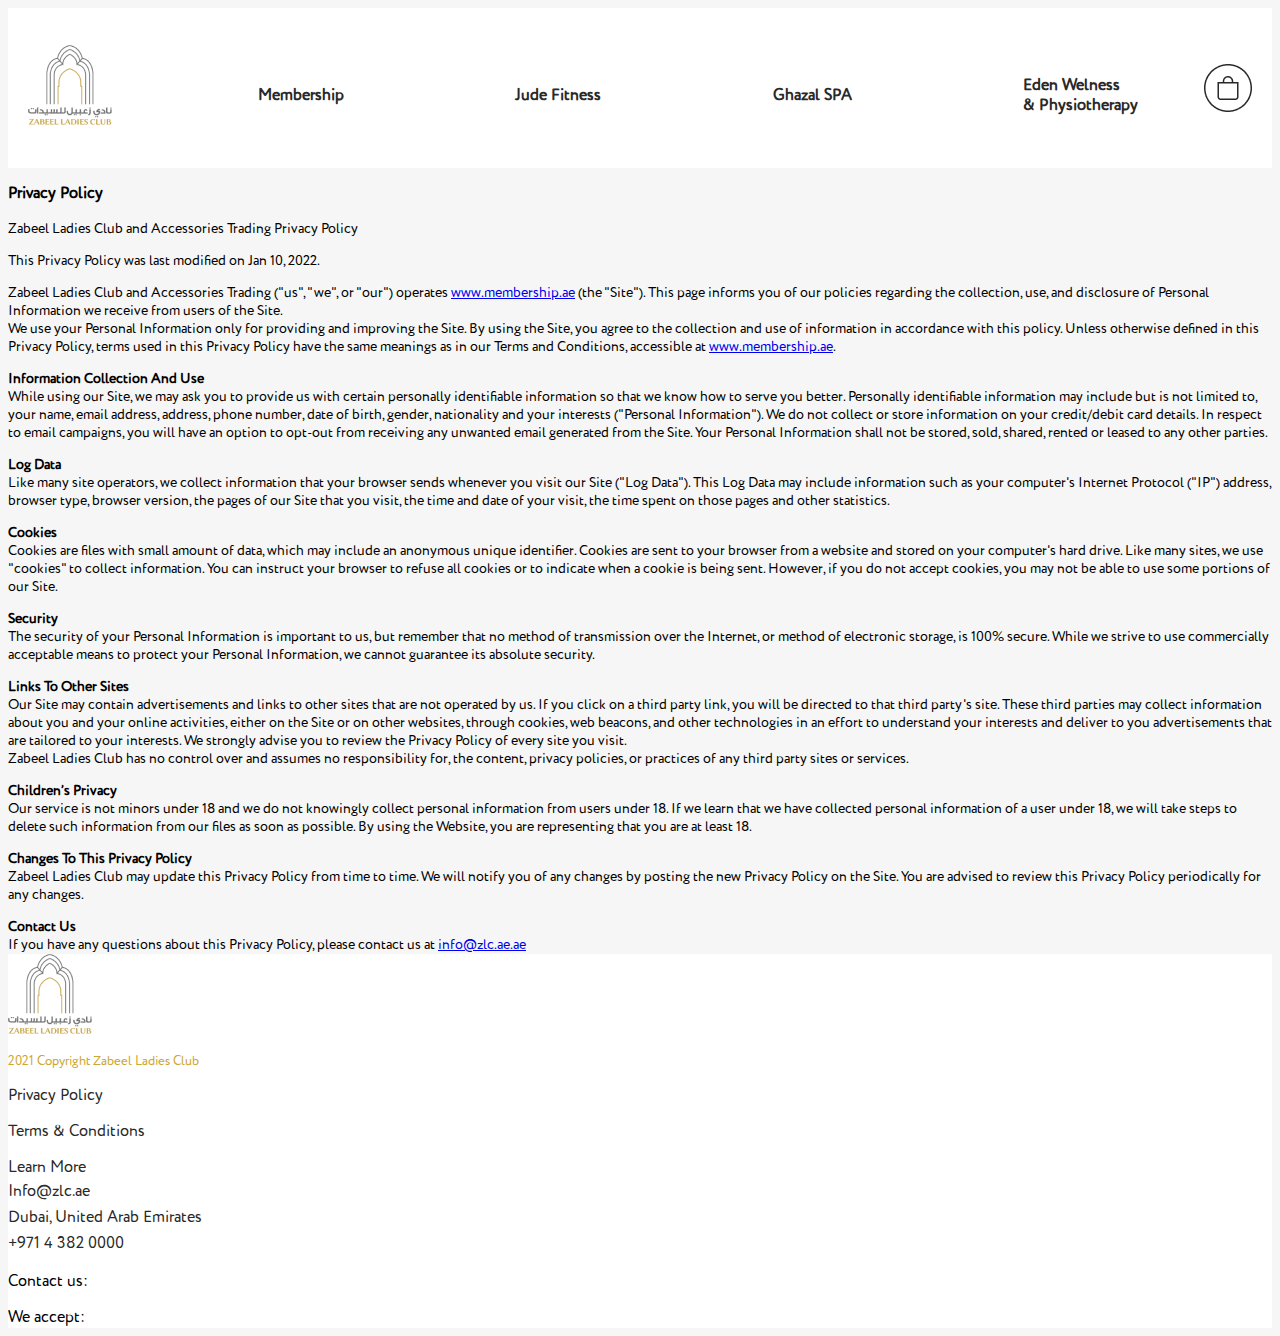
<file: privacypolicy.html>
<!DOCTYPE html>
<html lang="en">
  <head>
    <meta charset="UTF-8" />
    <meta http-equiv="X-UA-Compatible" content="IE=edge" />
    <meta name="viewport" content="width=device-width, initial-scale=1.0" />
    <title>Privacy Policy</title>
    <!-- Favicon -->
    <link
      rel="shortcut icon"
      href="./assets/img/zabeel-fav-icon.png"
      type="image/x-icon"
    />
    <!-- Bootstrap CDN -->
    <link
      href="https://cdn.jsdelivr.net/npm/bootstrap@5.1.3/dist/css/bootstrap.min.css"
      rel="stylesheet"
      integrity="sha384-1BmE4kWBq78iYhFldvKuhfTAU6auU8tT94WrHftjDbrCEXSU1oBoqyl2QvZ6jIW3"
      crossorigin="anonymous"
    />
    <!-- Fontawasome CDN -->
    <link
      rel="stylesheet"
      href="https://use.fontawesome.com/releases/v5.15.4/css/all.css"
      integrity="sha384-DyZ88mC6Up2uqS4h/KRgHuoeGwBcD4Ng9SiP4dIRy0EXTlnuz47vAwmeGwVChigm"
      crossorigin="anonymous"
    />
    <!-- Custom CSS -->
    <link rel="stylesheet" href="./assets/css/index.css" />
  </head>
  <body>
    <!-- Header Start -->
    <header>
      <div class="container">
        <div class="row">
          <div class="inner">
            <a href="/"
              ><img src="./assets/img/header_logo.png" alt="Logo"
            /></a>
            <nav>
              <ul>
                <li><a href="membership.html">Membership</a></li>
                <li><a href="judefitness.html">Jude Fitness</a></li>
                <li><a href="ghazalspa.html">Ghazal SPA</a></li>
                <li>
                  <a href="welnessandphysiotherapy.html"
                    >Eden Welness <br />& Physiotherapy</a
                  >
                </li>
              </ul>
            </nav>
            <img src="./assets/img/header_basket.png" alt="Basket" />
          </div>
        </div>
      </div>
    </header>
    <!-- Header End -->
    <!-- Content Start -->
    <main id="termsandconditions">
      <div class="container">
        <div class="row py-5">
          <!-- <h1 class="mb-4">Privacy Policy</h1> -->
          <h3 class="mb-4">Privacy Policy</h3>
          <p class="mb-3">
            Zabeel Ladies Club and Accessories Trading Privacy Policy
          </p>
          <p class="mb-3">
            This Privacy Policy was last modified on Jan 10, 2022.
          </p>
          <p class="mb-3">
            Zabeel Ladies Club and Accessories Trading ("us", "we", or "our")
            operates
            <a
              href="http://www.membership.ae"
              target="_blank"
              rel="noopener noreferrer"
              >www.membership.ae</a
            >
            (the "Site"). This page informs you of our policies regarding the
            collection, use, and disclosure of Personal Information we receive
            from users of the Site. <br />
            We use your Personal Information only for providing and improving
            the Site. By using the Site, you agree to the collection and use of
            information in accordance with this policy. Unless otherwise defined
            in this Privacy Policy, terms used in this Privacy Policy have the
            same meanings as in our Terms and Conditions, accessible at
            <a
              href="http://www.membership.ae"
              target="_blank"
              rel="noopener noreferrer"
              >www.membership.ae</a
            >.
          </p>
          <p class="mb-3">
            <b>Information Collection And Use </b> <br />
            While using our Site, we may ask you to provide us with certain
            personally identifiable information so that we know how to serve you
            better. Personally identifiable information may include but is not
            limited to, your name, email address, address, phone number, date of
            birth, gender, nationality and your interests ("Personal
            Information"). We do not collect or store information on your
            credit/debit card details. In respect to email campaigns, you will
            have an option to opt-out from receiving any unwanted email
            generated from the Site. Your Personal Information shall not be
            stored, sold, shared, rented or leased to any other parties.
          </p>
          <p class="mb-3">
            <b>Log Data</b> <br />
            Like many site operators, we collect information that your browser
            sends whenever you visit our Site ("Log Data"). This Log Data may
            include information such as your computer's Internet Protocol ("IP")
            address, browser type, browser version, the pages of our Site that
            you visit, the time and date of your visit, the time spent on those
            pages and other statistics.
          </p>
          <p class="mb-3">
            <b>Cookies</b> <br />
            Cookies are files with small amount of data, which may include an
            anonymous unique identifier. Cookies are sent to your browser from a
            website and stored on your computer's hard drive. Like many sites,
            we use "cookies" to collect information. You can instruct your
            browser to refuse all cookies or to indicate when a cookie is being
            sent. However, if you do not accept cookies, you may not be able to
            use some portions of our Site.
          </p>
          <p class="mb-3">
            <b>Security </b> <br />
            The security of your Personal Information is important to us, but
            remember that no method of transmission over the Internet, or method
            of electronic storage, is 100% secure. While we strive to use
            commercially acceptable means to protect your Personal Information,
            we cannot guarantee its absolute security.
          </p>
          <p class="mb-3">
            <b>Links To Other Sites</b> <br />
            Our Site may contain advertisements and links to other sites that
            are not operated by us. If you click on a third party link, you will
            be directed to that third party's site. These third parties may
            collect information about you and your online activities, either on
            the Site or on other websites, through cookies, web beacons, and
            other technologies in an effort to understand your interests and
            deliver to you advertisements that are tailored to your interests.
            We strongly advise you to review the Privacy Policy of every site
            you visit. <br />
            Zabeel Ladies Club has no control over and assumes no responsibility
            for, the content, privacy policies, or practices of any third party
            sites or services.
          </p>
          <p class="mb-3">
            <b>Children’s Privacy</b> <br />
            Our service is not minors under 18 and we do not knowingly collect
            personal information from users under 18. If we learn that we have
            collected personal information of a user under 18, we will take
            steps to delete such information from our files as soon as possible.
            By using the Website, you are representing that you are at least 18.
            <br />
          </p>
          <p class="mb-3">
            <b>Changes To This Privacy Policy</b> <br />
            Zabeel Ladies Club may update this Privacy Policy from time to time.
            We will notify you of any changes by posting the new Privacy Policy
            on the Site. You are advised to review this Privacy Policy
            periodically for any changes.
          </p>
          <p class="mb-3">
            <b>Contact Us</b> <br />
            If you have any questions about this Privacy Policy, please contact
            us at <a href="mailto:info@zlc.ae.ae">info@zlc.ae.ae</a>
          </p>
        </div>
      </div>
    </main>
    <!-- Content End -->
    <!-- Footer Start -->
    <footer>
      <div class="container">
        <div class="row py-5">
          <div class="col-4">
            <div class="d-flex flex-column align-items-start">
              <a href="/"
                ><img
                  class="mb-2"
                  src="./assets/img/header_logo.png"
                  alt="Logo"
              /></a>
              <div class="d-flex align-items-center copyright-text">
                <i class="far fa-copyright me-1"></i>
                <p>2021 Сopyright Zabeel Ladies Club</p>
              </div>
            </div>
          </div>
          <div class="col-8">
            <div class="row">
              <div class="col-4">
                <p><a href="privacypolicy.html">Privacy Policy</a></p>
                <p><a href="termsandconditions.html">Terms & Conditions</a></p>
                <p>
                  <a
                    href="https://zlc.ae/"
                    target="_blank"
                    rel="noopener noreferrer"
                    >Learn More</a
                  >
                </p>
              </div>
              <div class="col-5">
                <div class="d-flex align-items-center mb-2">
                  <i
                    class="far fa-envelope me-1"
                    style="font-size: 20px; width: 20px"
                  ></i
                  ><a href="mailto:Info@zlc.ae">Info@zlc.ae</a>
                </div>
                <div class="d-flex align-items-center mb-2">
                  <i
                    class="fas fa-map-marker-alt me-1"
                    style="font-size: 20px; width: 20px"
                  ></i>
                  <a
                    href="https://goo.gl/maps/JkyH14ieTbRwby5d7"
                    target="_blank"
                    rel="noopener noreferrer"
                    >Dubai, United Arab Emirates</a
                  >
                </div>
                <div class="d-flex align-items-center mb-2">
                  <i
                    class="fas fa-phone-alt me-1"
                    style="font-size: 20px; width: 20px"
                  ></i>
                  <a href="tel:+971 4 382 0000">+971 4 382 0000</a>
                </div>
              </div>
              <div class="col-3">
                <p class="mb-2">Contact us:</p>
                <div class="d-flex mb-3">
                  <a
                    href="https://www.youtube.com/channel/UCRZyVLnPcQ3-ufJ1UE9IISw/about"
                    target="_blank"
                    rel="noopener noreferrer"
                    ><i class="fab fa-youtube me-1"></i
                  ></a>
                  <a
                    href="https://www.instagram.com/zabeelladiesclub/"
                    target="_blank"
                    rel="noopener noreferrer"
                  >
                    <i class="fab fa-instagram me-1"></i>
                  </a>
                  <a
                    href="https://www.facebook.com/Zabeelladiesclub/about/"
                    target="_blank"
                    rel="noopener noreferrer"
                  >
                    <i class="fab fa-facebook-square me-1"></i>
                  </a>
                </div>
                <p class="mb-2">We accept:</p>
                <div class="d-flex">
                  <i class="fab fa-cc-visa me-1"></i>
                  <i class="fab fa-cc-mastercard me-1"></i>
                </div>
              </div>
            </div>
          </div>
        </div>
      </div>
    </footer>
    <!-- Footer End -->
    <!-- Bootstrap CDN -->
    <script
      src="https://cdn.jsdelivr.net/npm/bootstrap@5.1.3/dist/js/bootstrap.bundle.min.js"
      integrity="sha384-ka7Sk0Gln4gmtz2MlQnikT1wXgYsOg+OMhuP+IlRH9sENBO0LRn5q+8nbTov4+1p"
      crossorigin="anonymous"
    ></script>
  </body>
</html>
</file>
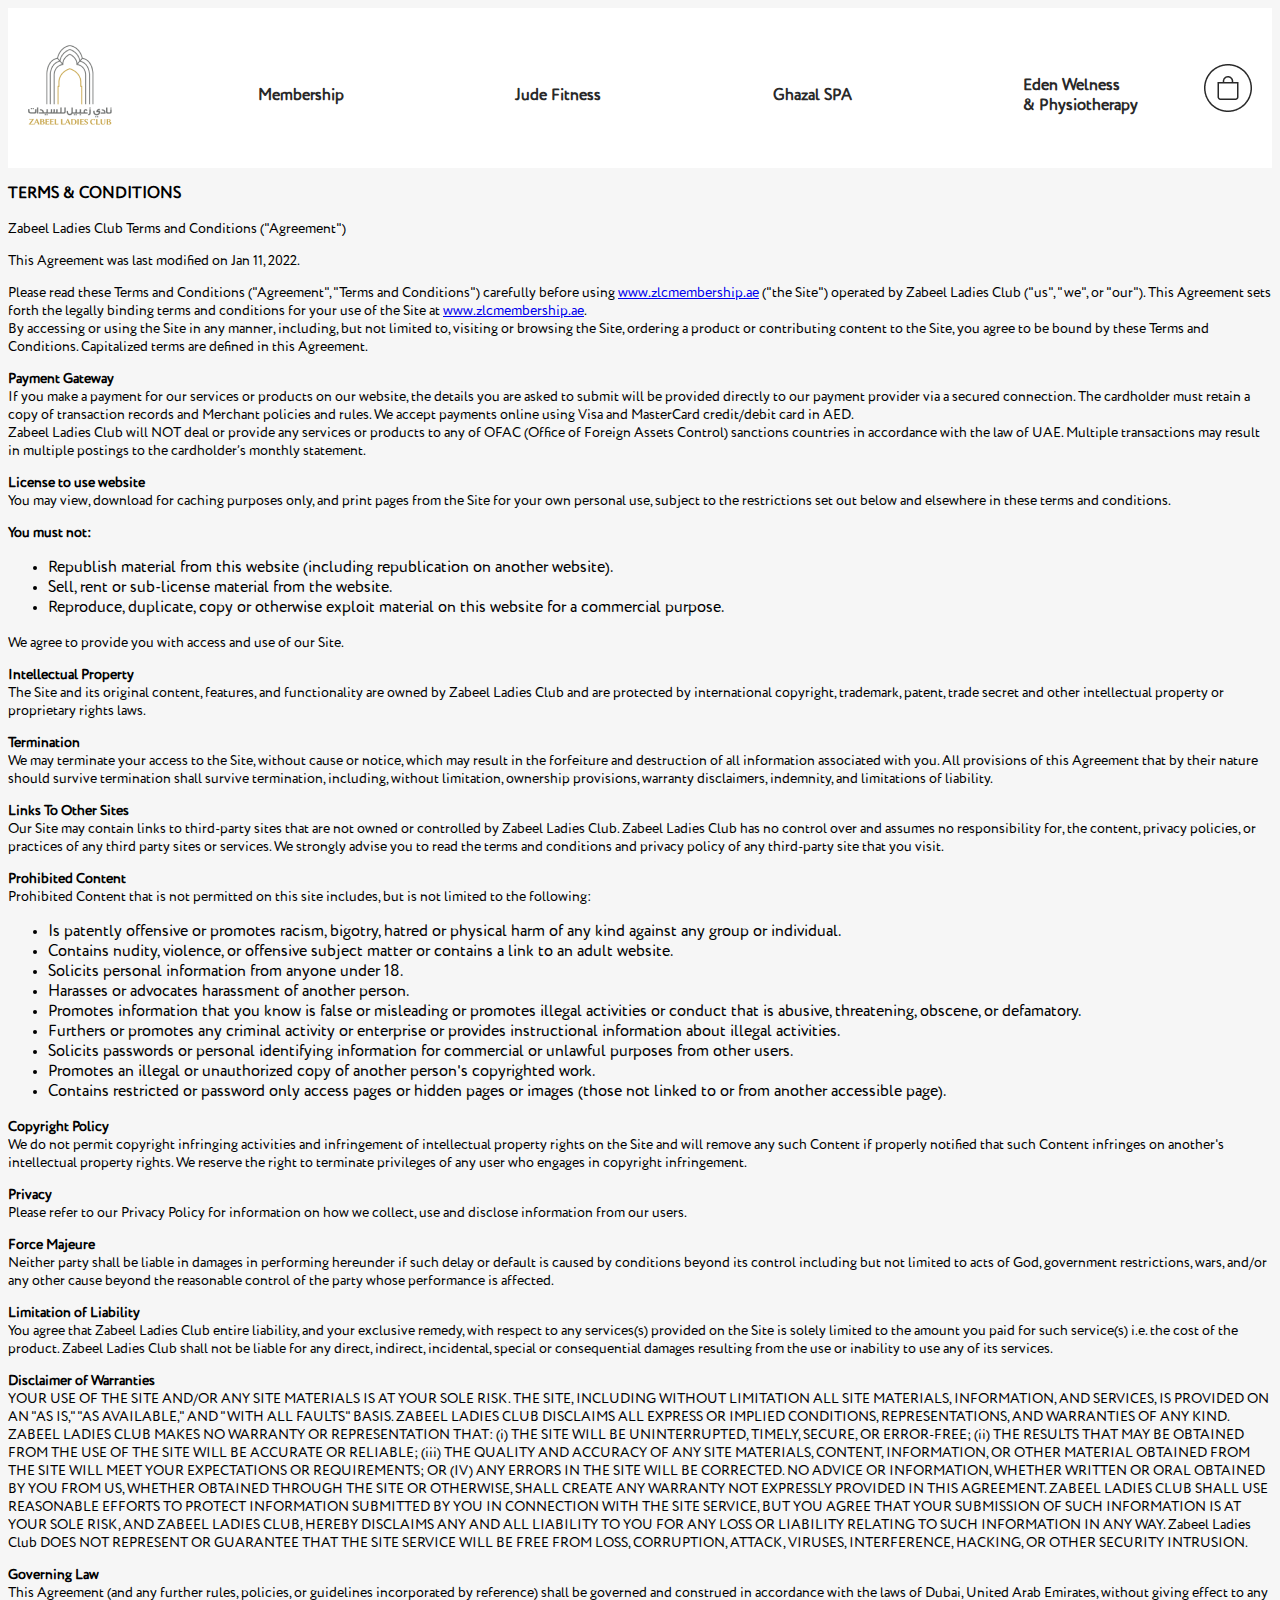
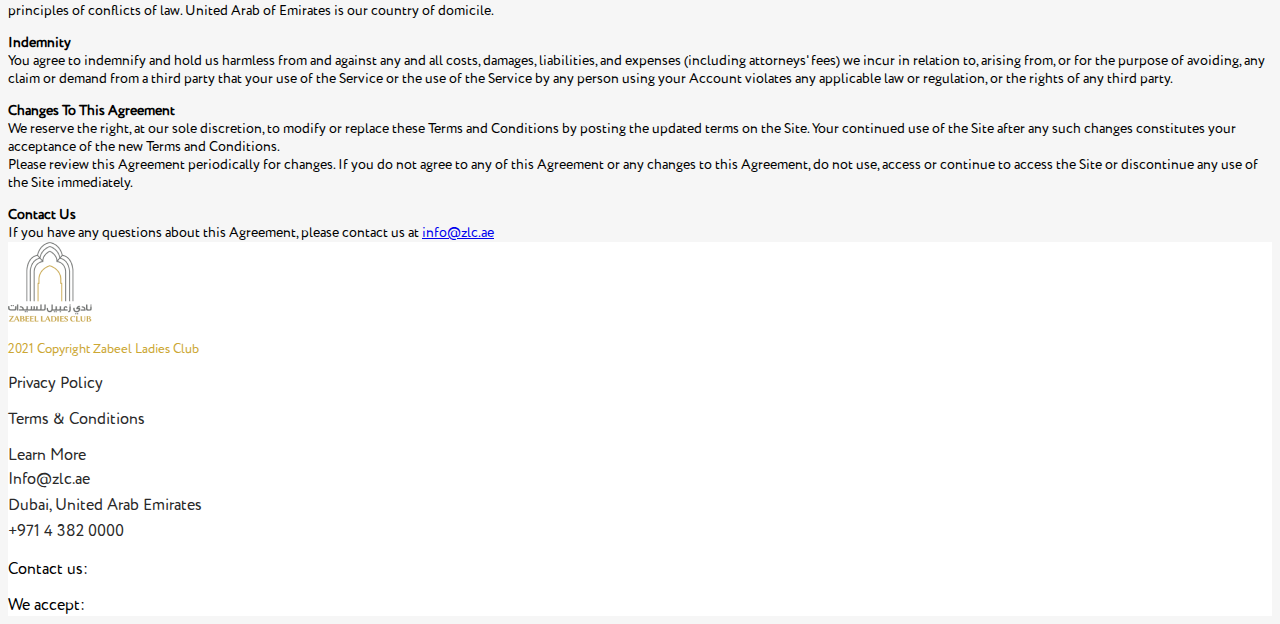
<file: termsandconditions.html>
<!DOCTYPE html>
<html lang="en">
  <head>
    <meta charset="UTF-8" />
    <meta http-equiv="X-UA-Compatible" content="IE=edge" />
    <meta name="viewport" content="width=device-width, initial-scale=1.0" />
    <title>Terms & Conditions</title>
    <!-- Favicon -->
    <link
      rel="shortcut icon"
      href="./assets/img/zabeel-fav-icon.png"
      type="image/x-icon"
    />
    <!-- Bootstrap CDN -->
    <link
      href="https://cdn.jsdelivr.net/npm/bootstrap@5.1.3/dist/css/bootstrap.min.css"
      rel="stylesheet"
      integrity="sha384-1BmE4kWBq78iYhFldvKuhfTAU6auU8tT94WrHftjDbrCEXSU1oBoqyl2QvZ6jIW3"
      crossorigin="anonymous"
    />
    <!-- Fontawasome CDN -->
    <link
      rel="stylesheet"
      href="https://use.fontawesome.com/releases/v5.15.4/css/all.css"
      integrity="sha384-DyZ88mC6Up2uqS4h/KRgHuoeGwBcD4Ng9SiP4dIRy0EXTlnuz47vAwmeGwVChigm"
      crossorigin="anonymous"
    />
    <!-- Custom CSS -->
    <link rel="stylesheet" href="./assets/css/index.css" />
  </head>
  <body>
    <!-- Header Start -->
    <header>
      <div class="container">
        <div class="row">
          <div class="inner">
            <a href="/"
              ><img src="./assets/img/header_logo.png" alt="Logo"
            /></a>
            <nav>
              <ul>
                <li><a href="membership.html">Membership</a></li>
                <li><a href="judefitness.html">Jude Fitness</a></li>
                <li><a href="ghazalspa.html">Ghazal SPA</a></li>
                <li>
                  <a href="welnessandphysiotherapy.html"
                    >Eden Welness <br />& Physiotherapy</a
                  >
                </li>
              </ul>
            </nav>
            <img src="./assets/img/header_basket.png" alt="Basket" />
          </div>
        </div>
      </div>
    </header>
    <!-- Header End -->
    <!-- Content Start -->
    <main id="termsandconditions">
      <div class="container">
        <div class="row py-5">
          <!-- <h1 class="mb-4">Terms & Conditions</h1> -->
          <h3 class="mb-4">TERMS & CONDITIONS</h3>
          <p class="mb-3">
            Zabeel Ladies Club Terms and Conditions ("Agreement")
          </p>
          <p class="mb-3">This Agreement was last modified on Jan 11, 2022.</p>
          <p class="mb-3">
            Please read these Terms and Conditions ("Agreement", "Terms and
            Conditions") carefully before using
            <a
              href="http://www.zlcmembership.ae"
              target="_blank"
              rel="noopener noreferrer"
              >www.zlcmembership.ae</a
            >
            ("the Site") operated by Zabeel Ladies Club ("us", "we", or "our").
            This Agreement sets forth the legally binding terms and conditions
            for your use of the Site at
            <a
              href="http://www.zlcmembership.ae"
              target="_blank"
              rel="noopener noreferrer"
              >www.zlcmembership.ae</a
            >. <br />
            By accessing or using the Site in any manner, including, but not
            limited to, visiting or browsing the Site, ordering a product or
            contributing content to the Site, you agree to be bound by these
            Terms and Conditions. Capitalized terms are defined in this
            Agreement.
          </p>
          <p class="mb-3">
            <b>Payment Gateway</b> <br />
            If you make a payment for our services or products on our website,
            the details you are asked to submit will be provided directly to our
            payment provider via a secured connection. The cardholder must
            retain a copy of transaction records and Merchant policies and
            rules. We accept payments online using Visa and MasterCard
            credit/debit card in AED. <br />
            Zabeel Ladies Club will NOT deal or provide any services or products
            to any of OFAC (Office of Foreign Assets Control) sanctions
            countries in accordance with the law of UAE. Multiple transactions
            may result in multiple postings to the cardholder’s monthly
            statement.
          </p>
          <p class="mb-3">
            <b>License to use website</b> <br />
            You may view, download for caching purposes only, and print pages
            from the Site for your own personal use, subject to the restrictions
            set out below and elsewhere in these terms and conditions.
          </p>
          <p class=""><b>You must not:</b> <br /></p>
          <ul class="ms-4 mb-0">
            <li>
              Republish material from this website (including republication on
              another website).
            </li>
            <li>Sell, rent or sub-license material from the website.</li>
            <li>
              Reproduce, duplicate, copy or otherwise exploit material on this
              website for a commercial purpose.
            </li>
          </ul>
          <p class="mb-3">
            We agree to provide you with access and use of our Site.
          </p>
          <p class="mb-3">
            <b>Intellectual Property</b> <br />
            The Site and its original content, features, and functionality are
            owned by Zabeel Ladies Club and are protected by international
            copyright, trademark, patent, trade secret and other intellectual
            property or proprietary rights laws.
          </p>
          <p class="mb-3">
            <b>Termination </b> <br />
            We may terminate your access to the Site, without cause or notice,
            which may result in the forfeiture and destruction of all
            information associated with you. All provisions of this Agreement
            that by their nature should survive termination shall survive
            termination, including, without limitation, ownership provisions,
            warranty disclaimers, indemnity, and limitations of liability.
          </p>
          <p class="mb-3">
            <b>Links To Other Sites</b> <br />
            Our Site may contain links to third-party sites that are not owned
            or controlled by Zabeel Ladies Club. Zabeel Ladies Club has no
            control over and assumes no responsibility for, the content, privacy
            policies, or practices of any third party sites or services. We
            strongly advise you to read the terms and conditions and privacy
            policy of any third-party site that you visit.
          </p>
          <p class="">
            <b>Prohibited Content</b> <br />
            Prohibited Content that is not permitted on this site includes, but
            is not limited to the following:
          </p>
          <ul class="ms-4">
            <li>
              Is patently offensive or promotes racism, bigotry, hatred or
              physical harm of any kind against any group or individual.
            </li>
            <li>
              Contains nudity, violence, or offensive subject matter or contains
              a link to an adult website.
            </li>
            <li>Solicits personal information from anyone under 18.</li>
            <li>Harasses or advocates harassment of another person.</li>
            <li>
              Promotes information that you know is false or misleading or
              promotes illegal activities or conduct that is abusive,
              threatening, obscene, or defamatory.
            </li>
            <li>
              Furthers or promotes any criminal activity or enterprise or
              provides instructional information about illegal activities.
            </li>
            <li>
              Solicits passwords or personal identifying information for
              commercial or unlawful purposes from other users.
            </li>
            <li>
              Promotes an illegal or unauthorized copy of another person's
              copyrighted work.
            </li>
            <li>
              Contains restricted or password only access pages or hidden pages
              or images (those not linked to or from another accessible page).
            </li>
          </ul>
          <p class="mb-3">
            <b>Copyright Policy</b> <br />
            We do not permit copyright infringing activities and infringement of
            intellectual property rights on the Site and will remove any such
            Content if properly notified that such Content infringes on
            another's intellectual property rights. We reserve the right to
            terminate privileges of any user who engages in copyright
            infringement.
          </p>
          <p class="mb-3">
            <b>Privacy</b> <br />
            Please refer to our Privacy Policy for information on how we
            collect, use and disclose information from our users.
          </p>
          <p class="mb-3">
            <b>Force Majeure</b> <br />
            Neither party shall be liable in damages in performing hereunder if
            such delay or default is caused by conditions beyond its control
            including but not limited to acts of God, government restrictions,
            wars, and/or any other cause beyond the reasonable control of the
            party whose performance is affected.
          </p>
          <p class="mb-3">
            <b>Limitation of Liability</b> <br />
            You agree that Zabeel Ladies Club entire liability, and your
            exclusive remedy, with respect to any services(s) provided on the
            Site is solely limited to the amount you paid for such service(s)
            i.e. the cost of the product. Zabeel Ladies Club shall not be liable
            for any direct, indirect, incidental, special or consequential
            damages resulting from the use or inability to use any of its
            services.
          </p>
          <p class="mb-3">
            <b>Disclaimer of Warranties</b> <br />
            YOUR USE OF THE SITE AND/OR ANY SITE MATERIALS IS AT YOUR SOLE RISK.
            THE SITE, INCLUDING WITHOUT LIMITATION ALL SITE MATERIALS,
            INFORMATION, AND SERVICES, IS PROVIDED ON AN "AS IS," "AS
            AVAILABLE," AND "WITH ALL FAULTS" BASIS. ZABEEL LADIES CLUB
            DISCLAIMS ALL EXPRESS OR IMPLIED CONDITIONS, REPRESENTATIONS, AND
            WARRANTIES OF ANY KIND. ZABEEL LADIES CLUB MAKES NO WARRANTY OR
            REPRESENTATION THAT: (i) THE SITE WILL BE UNINTERRUPTED, TIMELY,
            SECURE, OR ERROR-FREE; (ii) THE RESULTS THAT MAY BE OBTAINED FROM
            THE USE OF THE SITE WILL BE ACCURATE OR RELIABLE; (iii) THE QUALITY
            AND ACCURACY OF ANY SITE MATERIALS, CONTENT, INFORMATION, OR OTHER
            MATERIAL OBTAINED FROM THE SITE WILL MEET YOUR EXPECTATIONS OR
            REQUIREMENTS; OR (IV) ANY ERRORS IN THE SITE WILL BE CORRECTED. NO
            ADVICE OR INFORMATION, WHETHER WRITTEN OR ORAL OBTAINED BY YOU FROM
            US, WHETHER OBTAINED THROUGH THE SITE OR OTHERWISE, SHALL CREATE ANY
            WARRANTY NOT EXPRESSLY PROVIDED IN THIS AGREEMENT. ZABEEL LADIES
            CLUB SHALL USE REASONABLE EFFORTS TO PROTECT INFORMATION SUBMITTED
            BY YOU IN CONNECTION WITH THE SITE SERVICE, BUT YOU AGREE THAT YOUR
            SUBMISSION OF SUCH INFORMATION IS AT YOUR SOLE RISK, AND ZABEEL
            LADIES CLUB, HEREBY DISCLAIMS ANY AND ALL LIABILITY TO YOU FOR ANY
            LOSS OR LIABILITY RELATING TO SUCH INFORMATION IN ANY WAY. Zabeel
            Ladies Club DOES NOT REPRESENT OR GUARANTEE THAT THE SITE SERVICE
            WILL BE FREE FROM LOSS, CORRUPTION, ATTACK, VIRUSES, INTERFERENCE,
            HACKING, OR OTHER SECURITY INTRUSION.
          </p>
          <p class="mb-3">
            <b>Governing Law</b> <br />
            This Agreement (and any further rules, policies, or guidelines
            incorporated by reference) shall be governed and construed in
            accordance with the laws of Dubai, United Arab Emirates, without
            giving effect to any principles of conflicts of law. United Arab of
            Emirates is our country of domicile.
          </p>
          <p class="mb-3">
            <b>Indemnity</b> <br />
            You agree to indemnify and hold us harmless from and against any and
            all costs, damages, liabilities, and expenses (including attorneys'
            fees) we incur in relation to, arising from, or for the purpose of
            avoiding, any claim or demand from a third party that your use of
            the Service or the use of the Service by any person using your
            Account violates any applicable law or regulation, or the rights of
            any third party.
          </p>
          <p class="mb-3">
            <b>Changes To This Agreement</b> <br />
            We reserve the right, at our sole discretion, to modify or replace
            these Terms and Conditions by posting the updated terms on the Site.
            Your continued use of the Site after any such changes constitutes
            your acceptance of the new Terms and Conditions. <br />
            Please review this Agreement periodically for changes. If you do not
            agree to any of this Agreement or any changes to this Agreement, do
            not use, access or continue to access the Site or discontinue any
            use of the Site immediately.
          </p>
          <p class="mb-3">
            <b>Contact Us</b> <br />
            If you have any questions about this Agreement, please contact us at
            <a href="mailto:info@zlc.ae">info@zlc.ae</a>
          </p>
        </div>
      </div>
    </main>
    <!-- Content End -->
    <!-- Footer Start -->
    <footer>
      <div class="container">
        <div class="row py-5">
          <div class="col-4">
            <div class="d-flex flex-column align-items-start">
              <a href="/"
                ><img
                  class="mb-2"
                  src="./assets/img/header_logo.png"
                  alt="Logo"
              /></a>
              <div class="d-flex align-items-center copyright-text">
                <i class="far fa-copyright me-1"></i>
                <p>2021 Сopyright Zabeel Ladies Club</p>
              </div>
            </div>
          </div>
          <div class="col-8">
            <div class="row">
              <div class="col-4">
                <p><a href="privacypolicy.html">Privacy Policy</a></p>
                <p><a href="termsandconditions.html">Terms & Conditions</a></p>
                <p>
                  <a
                    href="https://zlc.ae/"
                    target="_blank"
                    rel="noopener noreferrer"
                    >Learn More</a
                  >
                </p>
              </div>
              <div class="col-5">
                <div class="d-flex align-items-center mb-2">
                  <i
                    class="far fa-envelope me-1"
                    style="font-size: 20px; width: 20px"
                  ></i
                  ><a href="mailto:Info@zlc.ae">Info@zlc.ae</a>
                </div>
                <div class="d-flex align-items-center mb-2">
                  <i
                    class="fas fa-map-marker-alt me-1"
                    style="font-size: 20px; width: 20px"
                  ></i>
                  <a
                    href="https://goo.gl/maps/JkyH14ieTbRwby5d7"
                    target="_blank"
                    rel="noopener noreferrer"
                    >Dubai, United Arab Emirates</a
                  >
                </div>
                <div class="d-flex align-items-center mb-2">
                  <i
                    class="fas fa-phone-alt me-1"
                    style="font-size: 20px; width: 20px"
                  ></i>
                  <a href="tel:+971 4 382 0000">+971 4 382 0000</a>
                </div>
              </div>
              <div class="col-3">
                <p class="mb-2">Contact us:</p>
                <div class="d-flex mb-3">
                  <a
                    href="https://www.youtube.com/channel/UCRZyVLnPcQ3-ufJ1UE9IISw/about"
                    target="_blank"
                    rel="noopener noreferrer"
                    ><i class="fab fa-youtube me-1"></i
                  ></a>
                  <a
                    href="https://www.instagram.com/zabeelladiesclub/"
                    target="_blank"
                    rel="noopener noreferrer"
                  >
                    <i class="fab fa-instagram me-1"></i>
                  </a>
                  <a
                    href="https://www.facebook.com/Zabeelladiesclub/about/"
                    target="_blank"
                    rel="noopener noreferrer"
                  >
                    <i class="fab fa-facebook-square me-1"></i>
                  </a>
                </div>
                <p class="mb-2">We accept:</p>
                <div class="d-flex">
                  <i class="fab fa-cc-visa me-1"></i>
                  <i class="fab fa-cc-mastercard me-1"></i>
                </div>
              </div>
            </div>
          </div>
        </div>
      </div>
    </footer>
    <!-- Footer End -->
    <!-- Bootstrap CDN -->
    <script
      src="https://cdn.jsdelivr.net/npm/bootstrap@5.1.3/dist/js/bootstrap.bundle.min.js"
      integrity="sha384-ka7Sk0Gln4gmtz2MlQnikT1wXgYsOg+OMhuP+IlRH9sENBO0LRn5q+8nbTov4+1p"
      crossorigin="anonymous"
    ></script>
  </body>
</html>
</file>
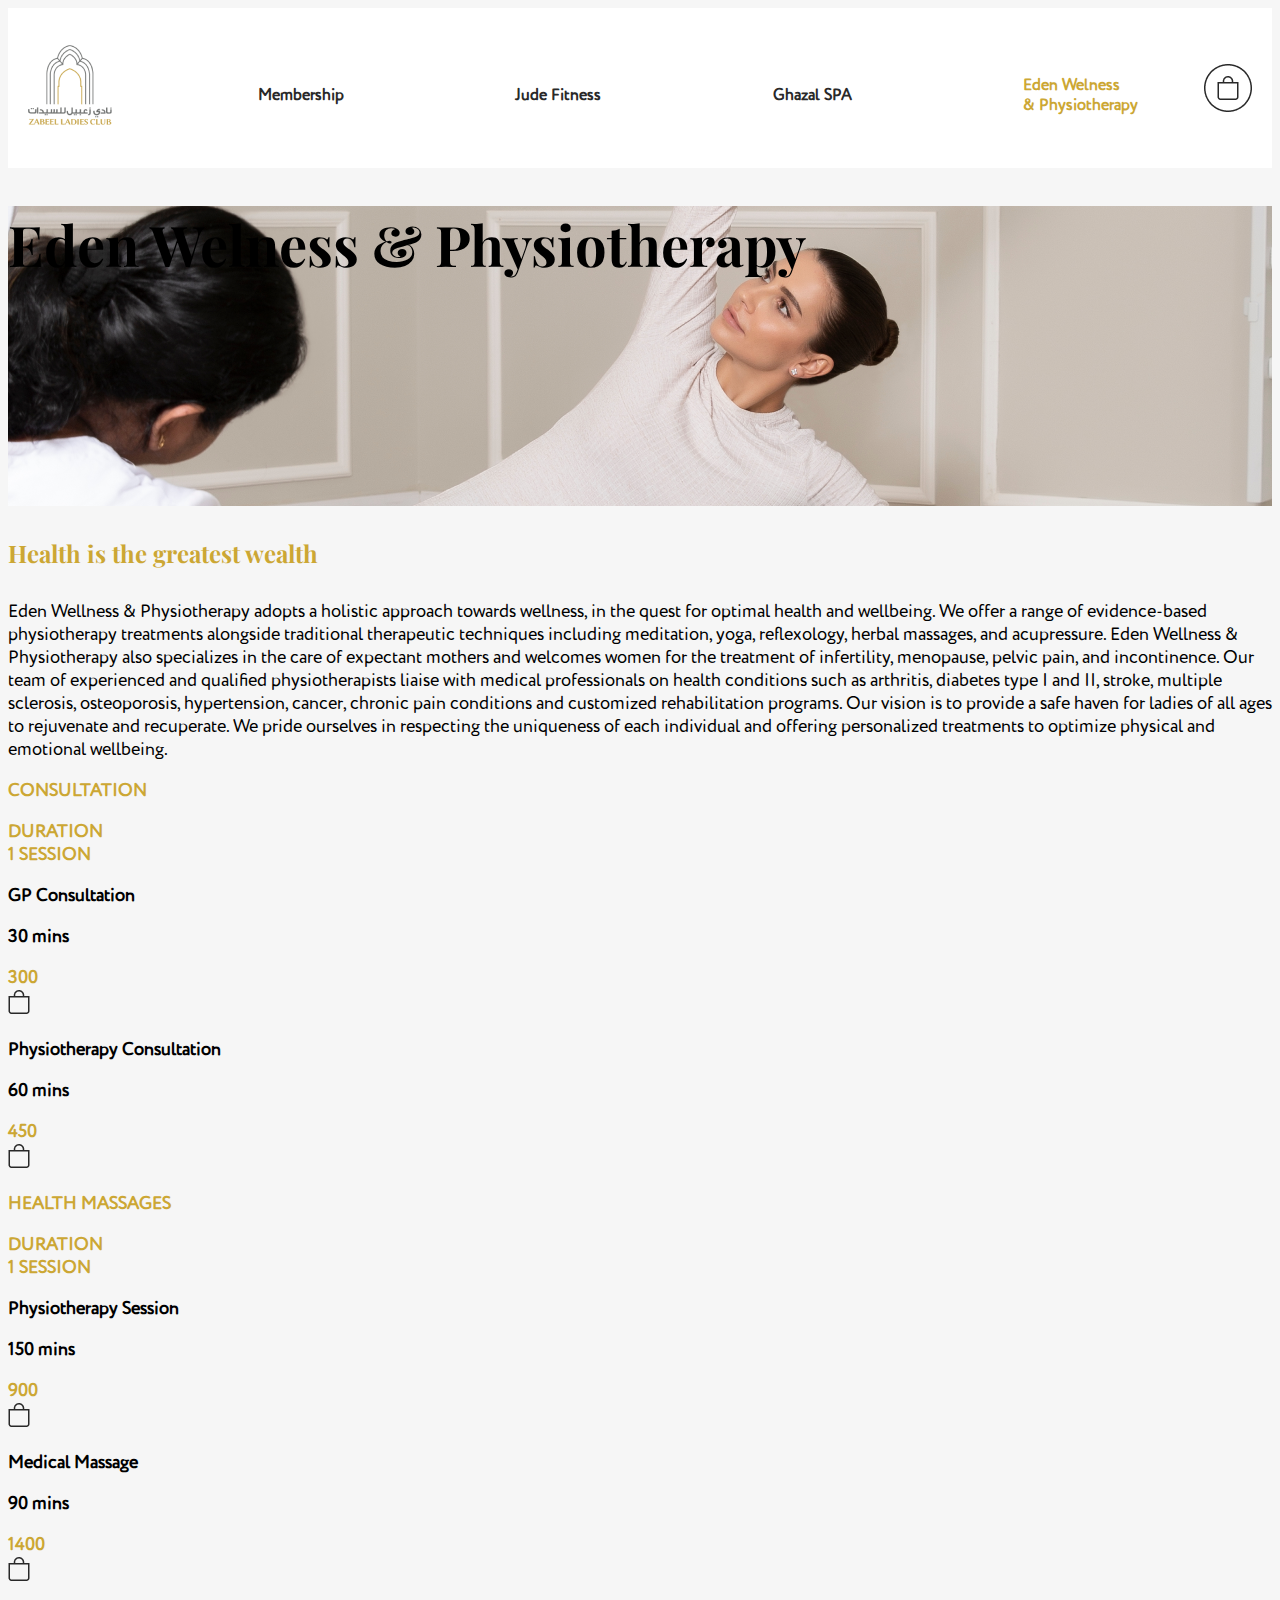
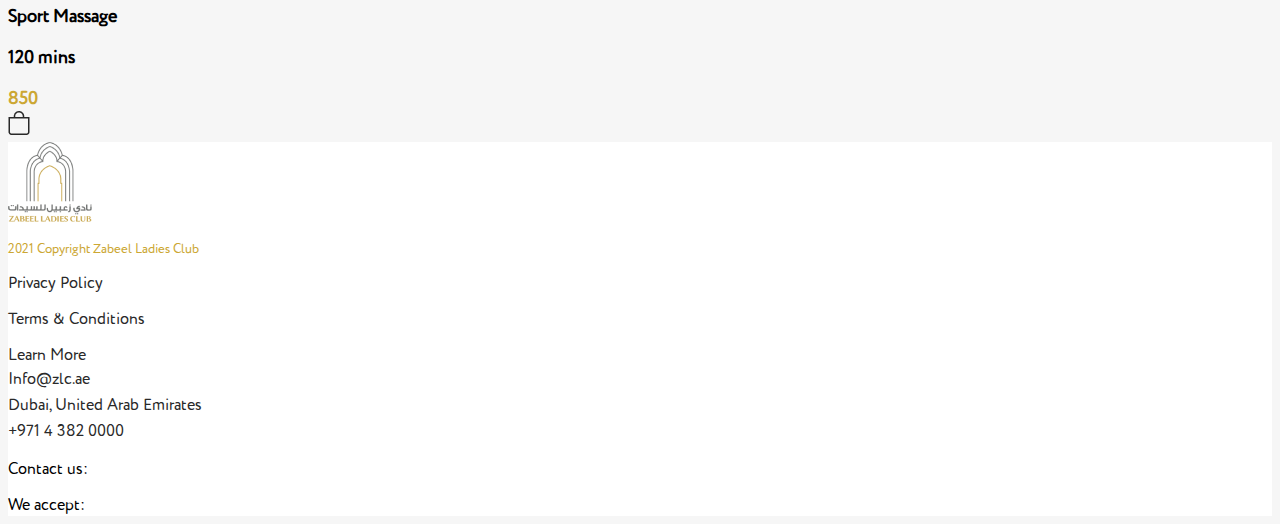
<file: welnessandphysiotherapy.html>
<!DOCTYPE html>
<html lang="en">
  <head>
    <meta charset="UTF-8" />
    <meta http-equiv="X-UA-Compatible" content="IE=edge" />
    <meta name="viewport" content="width=device-width, initial-scale=1.0" />
    <title>Eden Welness & Physiotherapy</title>
    <!-- Favicon -->
    <link
      rel="shortcut icon"
      href="./assets/img/zabeel-fav-icon.png"
      type="image/x-icon"
    />
    <!-- Bootstrap CDN -->
    <link
      href="https://cdn.jsdelivr.net/npm/bootstrap@5.1.3/dist/css/bootstrap.min.css"
      rel="stylesheet"
      integrity="sha384-1BmE4kWBq78iYhFldvKuhfTAU6auU8tT94WrHftjDbrCEXSU1oBoqyl2QvZ6jIW3"
      crossorigin="anonymous"
    />
    <!-- Fontawasome CDN -->
    <link
      rel="stylesheet"
      href="https://use.fontawesome.com/releases/v5.15.4/css/all.css"
      integrity="sha384-DyZ88mC6Up2uqS4h/KRgHuoeGwBcD4Ng9SiP4dIRy0EXTlnuz47vAwmeGwVChigm"
      crossorigin="anonymous"
    />
    <!-- Custom CSS -->
    <link rel="stylesheet" href="./assets/css/index.css" />
  </head>
  <body>
    <!-- Header Start -->
    <header>
      <div class="container">
        <div class="row">
          <div class="inner">
            <a href="/"
              ><img src="./assets/img/header_logo.png" alt="Logo"
            /></a>
            <nav>
              <ul>
                <li><a href="membership.html">Membership</a></li>
                <li><a href="judefitness.html">Jude Fitness</a></li>
                <li><a href="ghazalspa.html">Ghazal SPA</a></li>
                <li>
                  <a class="active" href="welnessandphysiotherapy.html"
                    >Eden Welness <br />& Physiotherapy</a
                  >
                </li>
              </ul>
            </nav>
            <img src="./assets/img/header_basket.png" alt="Basket" />
          </div>
        </div>
      </div>
    </header>
    <!-- Header End -->
    <!-- Content Start -->
    <main id="welnessandphysiotherapy">
      <!-- Banner -->
      <section>
        <div class="banner">
          <div
            class="w-100 h-100 d-flex align-items-center justify-content-center text-center px-5 text-light"
          >
            <h1>Eden Welness & Physiotherapy</h1>
          </div>
        </div>
      </section>
      <!-- Contect -->
      <section>
        <div class="container">
          <div class="row">
            <div class="content py-5">
              <h4 class="text-center mb-4">Health is the greatest wealth</h4>
              <p class="mb-5 px-5">
                Eden Wellness & Physiotherapy adopts a holistic approach towards
                wellness, in the quest for optimal health and wellbeing. We
                offer a range of evidence-based physiotherapy treatments
                alongside traditional therapeutic techniques including
                meditation, yoga, reflexology, herbal massages, and acupressure.
                Eden Wellness & Physiotherapy also specializes in the care of
                expectant mothers and welcomes women for the treatment of
                infertility, menopause, pelvic pain, and incontinence. Our team
                of experienced and qualified physiotherapists liaise with
                medical professionals on health conditions such as arthritis,
                diabetes type I and II, stroke, multiple sclerosis,
                osteoporosis, hypertension, cancer, chronic pain conditions and
                customized rehabilitation programs. Our vision is to provide a
                safe haven for ladies of all ages to rejuvenate and recuperate.
                We pride ourselves in respecting the uniqueness of each
                individual and offering personalized treatments to optimize
                physical and emotional wellbeing.
              </p>
              <div class="bg-white p-5 mb-5">
                <div class="row mb-4">
                  <div class="col-7">
                    <p class="text-gold">CONSULTATION</p>
                  </div>
                  <div class="col-3"><p class="text-gold">DURATION</p></div>
                  <div class="col-2">
                    <div class="text-gold">1 SESSION</div>
                  </div>
                </div>
                <div class="row mb-4">
                  <div class="col-7">
                    <p>GP Consultation</p>
                  </div>
                  <div class="col-3"><p>30 mins</p></div>
                  <div class="col-2">
                    <div
                      class="d-flex align-items-center justify-content-around"
                    >
                      <p class="text-gold me-2">300</p>
                      <img src="./assets/img/simple_basket.png" alt="Basket" />
                    </div>
                  </div>
                </div>
                <div class="row">
                  <div class="col-7">
                    <p>Physiotherapy Consultation</p>
                  </div>
                  <div class="col-3"><p>60 mins</p></div>
                  <div class="col-2">
                    <div
                      class="d-flex align-items-center justify-content-around"
                    >
                      <p class="text-gold me-2">450</p>
                      <img src="./assets/img/simple_basket.png" alt="Basket" />
                    </div>
                  </div>
                </div>
              </div>
              <div class="bg-white p-5">
                <div class="row mb-4">
                  <div class="col-7">
                    <p class="text-gold">HEALTH MASSAGES</p>
                  </div>
                  <div class="col-3"><p class="text-gold">DURATION</p></div>
                  <div class="col-2">
                    <div class="text-gold">1 SESSION</div>
                  </div>
                </div>
                <div class="row mb-4">
                  <div class="col-7">
                    <p>Physiotherapy Session</p>
                  </div>
                  <div class="col-3"><p>150 mins</p></div>
                  <div class="col-2">
                    <div
                      class="d-flex align-items-center justify-content-around"
                    >
                      <p class="text-gold me-2">900</p>
                      <img src="./assets/img/simple_basket.png" alt="Basket" />
                    </div>
                  </div>
                </div>
                <div class="row mb-4">
                  <div class="col-7">
                    <p>Medical Massage</p>
                  </div>
                  <div class="col-3"><p>90 mins</p></div>
                  <div class="col-2">
                    <div
                      class="d-flex align-items-center justify-content-around"
                    >
                      <p class="text-gold me-2">1400</p>
                      <img src="./assets/img/simple_basket.png" alt="Basket" />
                    </div>
                  </div>
                </div>
                <div class="row">
                  <div class="col-7">
                    <p>Sport Massage</p>
                  </div>
                  <div class="col-3"><p>120 mins</p></div>
                  <div class="col-2">
                    <div
                      class="d-flex align-items-center justify-content-around"
                    >
                      <p class="text-gold me-2">850</p>
                      <img src="./assets/img/simple_basket.png" alt="Basket" />
                    </div>
                  </div>
                </div>
              </div>
            </div>
          </div>
        </div>
      </section>
    </main>
    <!-- Content End -->
    <!-- Footer Start -->
    <footer>
      <div class="container">
        <div class="row py-5">
          <div class="col-4">
            <div class="d-flex flex-column align-items-start">
              <a href="/"
                ><img
                  class="mb-2"
                  src="./assets/img/header_logo.png"
                  alt="Logo"
              /></a>
              <div class="d-flex align-items-center copyright-text">
                <i class="far fa-copyright me-1"></i>
                <p>2021 Сopyright Zabeel Ladies Club</p>
              </div>
            </div>
          </div>
          <div class="col-8">
            <div class="row">
              <div class="col-4">
                <p><a href="privacypolicy.html">Privacy Policy</a></p>
                <p><a href="termsandconditions.html">Terms & Conditions</a></p>
                <p>
                  <a
                    href="https://zlc.ae/"
                    target="_blank"
                    rel="noopener noreferrer"
                    >Learn More</a
                  >
                </p>
              </div>
              <div class="col-5">
                <div class="d-flex align-items-center mb-2">
                  <i
                    class="far fa-envelope me-1"
                    style="font-size: 20px; width: 20px"
                  ></i
                  ><a href="mailto:Info@zlc.ae">Info@zlc.ae</a>
                </div>
                <div class="d-flex align-items-center mb-2">
                  <i
                    class="fas fa-map-marker-alt me-1"
                    style="font-size: 20px; width: 20px"
                  ></i>
                  <a
                    href="https://goo.gl/maps/JkyH14ieTbRwby5d7"
                    target="_blank"
                    rel="noopener noreferrer"
                    >Dubai, United Arab Emirates</a
                  >
                </div>
                <div class="d-flex align-items-center mb-2">
                  <i
                    class="fas fa-phone-alt me-1"
                    style="font-size: 20px; width: 20px"
                  ></i>
                  <a href="tel:+971 4 382 0000">+971 4 382 0000</a>
                </div>
              </div>
              <div class="col-3">
                <p class="mb-2">Contact us:</p>
                <div class="d-flex mb-3">
                  <a
                    href="https://www.youtube.com/channel/UCRZyVLnPcQ3-ufJ1UE9IISw/about"
                    target="_blank"
                    rel="noopener noreferrer"
                    ><i class="fab fa-youtube me-1"></i
                  ></a>
                  <a
                    href="https://www.instagram.com/zabeelladiesclub/"
                    target="_blank"
                    rel="noopener noreferrer"
                  >
                    <i class="fab fa-instagram me-1"></i>
                  </a>
                  <a
                    href="https://www.facebook.com/Zabeelladiesclub/about/"
                    target="_blank"
                    rel="noopener noreferrer"
                  >
                    <i class="fab fa-facebook-square me-1"></i>
                  </a>
                </div>
                <p class="mb-2">We accept:</p>
                <div class="d-flex">
                  <i class="fab fa-cc-visa me-1"></i>
                  <i class="fab fa-cc-mastercard me-1"></i>
                </div>
              </div>
            </div>
          </div>
        </div>
      </div>
    </footer>
    <!-- Footer End -->
    <!-- Bootstrap CDN -->
    <script
      src="https://cdn.jsdelivr.net/npm/bootstrap@5.1.3/dist/js/bootstrap.bundle.min.js"
      integrity="sha384-ka7Sk0Gln4gmtz2MlQnikT1wXgYsOg+OMhuP+IlRH9sENBO0LRn5q+8nbTov4+1p"
      crossorigin="anonymous"
    ></script>
  </body>
</html>
</file>
<file: assets/css/index.css>
header {
  background-color: #ffffff;
  font-weight: bold;
}

header .inner {
  height: 120px;
  padding: 20px;
  display: -webkit-box;
  display: -ms-flexbox;
  display: flex;
  -webkit-box-align: center;
      -ms-flex-align: center;
          align-items: center;
  -webkit-box-pack: justify;
      -ms-flex-pack: justify;
          justify-content: space-between;
}

header .inner img {
  height: auto;
}

header .inner nav {
  -webkit-box-flex: 1;
      -ms-flex-positive: 1;
          flex-grow: 1;
  padding: 0 20px;
}

header .inner nav ul {
  width: 100%;
  display: -webkit-box;
  display: -ms-flexbox;
  display: flex;
  -webkit-box-align: center;
      -ms-flex-align: center;
          align-items: center;
  -ms-flex-pack: distribute;
      justify-content: space-around;
  margin-bottom: 0;
}

header .inner nav ul li {
  display: inline-block;
}

header .inner nav ul li a {
  text-decoration: none;
  color: #292929;
}

header .inner nav ul li a.active {
  color: #cca734;
}

main#home .banner {
  background-image: url(./../../../assets/img/banner-home.png);
  background-repeat: no-repeat;
  background-size: cover;
  background-position: center;
  height: 550px;
  font-size: 2em;
}

main#home .banner h1 {
  font-family: "PlayfairDisplay Bold";
  font-size: 2.5em;
}

main#home .content {
  font-size: 18px;
}

main#home .content h6 {
  font-family: "PlayfairDisplay Bold";
  font-size: 24px;
  color: #cca734;
}

main#home .content .bg-white:first-child {
  padding: 70px;
}

main#home .content .bg-white:first-child img {
  width: 280px;
}

main#membership .banner {
  background-image: url(./../../../assets/img/banner-membership.png);
  background-repeat: no-repeat;
  background-size: cover;
  background-position: center;
  height: 300px;
}

main#membership .banner h1 {
  font-family: "PlayfairDisplay Bold";
  font-size: 3.5em;
}

main#membership .content {
  font-size: 24px;
}

main#membership .content .membership-plan .header {
  font-weight: bold;
}

main#membership .content .membership-plan .header p:first-child {
  font-size: 18px;
}

main#membership .content .membership-plan .header p:last-child {
  color: #cca734;
}

main#membership .content .membership-plan .bor-bot {
  position: relative;
}

main#membership .content .membership-plan .bor-bot::after {
  content: "";
  position: absolute;
  background: #292929;
  opacity: 0.5;
  height: 2px;
  width: 80%;
  bottom: 0;
  left: 10%;
  right: 10%;
}

main#membership .content .membership-plan .bor-lef {
  position: relative;
}

main#membership .content .membership-plan .bor-lef::after {
  content: "";
  position: absolute;
  background: #292929;
  opacity: 0.5;
  height: 80%;
  width: 2px;
  bottom: 0;
  left: 0;
}

main#membership .content .membership-plan .bor-rig {
  position: relative;
}

main#membership .content .membership-plan .bor-rig::after {
  content: "";
  position: absolute;
  background: #292929;
  opacity: 0.5;
  height: 80%;
  width: 2px;
  bottom: 0;
  right: 0;
}

main#membership .content .membership-plan .content h6 {
  font-size: 18px;
}

main#membership .content .membership-plan .content i {
  color: #cca734;
}

main#membership .content .membership-plan .content i,
main#membership .content .membership-plan .content p {
  font-size: 14px;
}

main#membership .content .additional-benefits p,
main#membership .content .additional-benefits i {
  font-size: 14px;
}

main#membership .content .additional-benefits i {
  color: #cca734;
}

main#judefitness .banner {
  background-image: url(./../../../assets/img/banner-judefitness.png);
}

main#ghazalspa .banner {
  background-image: url(./../../../assets/img/banner-ghazal.png);
}

main#welnessandphysiotherapy .banner {
  background-image: url(./../../../assets/img/banner-welnessandphysiotherapy.png);
}

main#judefitness .banner,
main#ghazalspa .banner,
main#welnessandphysiotherapy .banner {
  background-repeat: no-repeat;
  background-size: cover;
  background-position: center;
  height: 300px;
}

main#judefitness .banner h1,
main#ghazalspa .banner h1,
main#welnessandphysiotherapy .banner h1 {
  font-family: "PlayfairDisplay Bold";
  font-size: 3.5em;
}

main#judefitness .content,
main#ghazalspa .content,
main#welnessandphysiotherapy .content {
  font-size: 18px;
  font-weight: normal;
}

main#judefitness .content .bg-white,
main#ghazalspa .content .bg-white,
main#welnessandphysiotherapy .content .bg-white {
  font-weight: bold;
}

main#judefitness .content h4,
main#ghazalspa .content h4,
main#welnessandphysiotherapy .content h4 {
  font-size: 24px;
  font-family: "PlayfairDisplay Bold";
  color: #cca734;
}

main#termsandconditions h1 {
  font-size: 24px;
  font-family: "PlayfairDisplay Bold";
  color: #cca734;
}

main#termsandconditions h3 {
  font-weight: bolder;
  font-size: 16px;
}

main#termsandconditions p {
  font-size: 14px;
}

footer {
  font-size: 16px;
  background-color: #ffffff;
}

footer .copyright-text {
  font-size: 13px;
  color: #cca734;
}

footer .copyright-text i {
  font-size: 13px;
}

footer i {
  color: #cca734;
  font-size: 28px;
}

footer a,
footer a:hover {
  text-decoration: none;
  color: #292929;
}

@font-face {
  font-family: "CirceRounded Regular";
  src: url(./../../../assets/fonts/CirceRounded/CirceRounded-Regular.otf);
}

@font-face {
  font-family: "CirceRounded Bold";
  src: url(./../../../assets/fonts/CirceRounded/CirceRounded-Bold.otf);
}

@font-face {
  font-family: "PlayfairDisplay Bold";
  src: url(./../../../assets/fonts/PlayfairDisplay/PlayfairDisplay-Bold.ttf);
}

body {
  font-family: "CirceRounded Regular";
  background-color: #f6f6f6;
}

img[alt="Logo"] {
  width: 84px;
}

p {
  margin-bottom: 0;
}

.text-gold {
  color: #cca734;
}
/*# sourceMappingURL=index.css.map */
</file>
